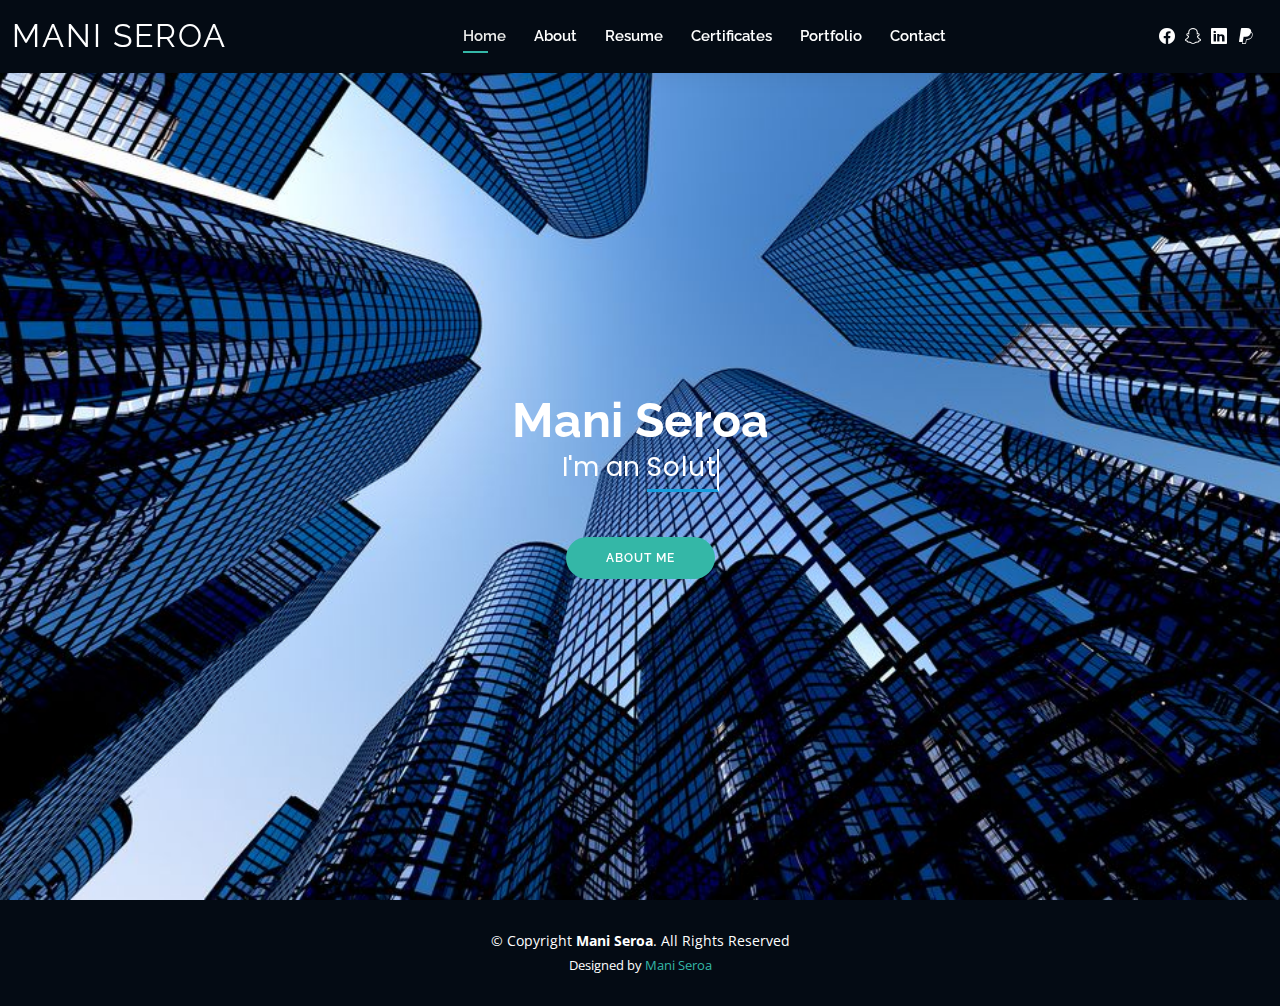
<file: index.html>
<!DOCTYPE html>
<html lang="en">

<head>
  <meta charset="utf-8">
  <meta content="width=device-width, initial-scale=1.0" name="viewport">

  <title>Mani Seroa Portfolio</title>
  <meta content="" name="description">
  <meta content="" name="keywords">

  <!-- Favicons -->
  <link href="assets/img/favicon.png" rel="icon">
  <link href="assets/img/apple-touch-icon.png" rel="apple-touch-icon">

  <!-- Google Fonts -->
  <link href="https://fonts.googleapis.com/css?family=Open+Sans:300,300i,400,400i,600,600i,700,700i|Raleway:300,300i,400,400i,500,500i,600,600i,700,700i|Poppins:300,300i,400,400i,500,500i,600,600i,700,700i" rel="stylesheet">

  <!-- Vendor CSS Files -->
  <link href="assets/vendor/aos/aos.css" rel="stylesheet">
  <link href="assets/vendor/bootstrap/css/bootstrap.min.css" rel="stylesheet">
  <link href="assets/vendor/bootstrap-icons/bootstrap-icons.css" rel="stylesheet">
  <link href="assets/vendor/boxicons/css/boxicons.min.css" rel="stylesheet">
  <link href="assets/vendor/glightbox/css/glightbox.min.css" rel="stylesheet">
  <link href="assets/vendor/swiper/swiper-bundle.min.css" rel="stylesheet">

  <!-- Template Main CSS File -->
  <link href="assets/css/style.css" rel="stylesheet">
  

  <!-- =======================================================
  * Template Name: Kelly - v4.8.1
  * Template URL: https://bootstrapmade.com/kelly-free-bootstrap-cv-resume-html-template/
  * Author: BootstrapMade.com
  * License: https://bootstrapmade.com/license/
  ======================================= ================= -->
</head>

<body>

  <!-- ======= Header ======= -->
  <header id="header" class="fixed-top">
    <div class="container-fluid d-flex justify-content-between align-items-center">

      <h1 class="logo me-auto me-lg-0"><a href="index.html">Mani Seroa</a></h1>
      <!-- Uncomment below if you prefer to use an image logo -->
      <!-- <a href="index.html" class="logo"><img src="assets/img/logo.png" alt="" class="img-fluid"></a>-->

      <nav id="navbar" class="navbar order-last order-lg-0">
        <ul>
          <li><a class="active" href="index.html">Home</a></li>
          <li><a href="about.html">About</a></li>
          <li><a href="resume.html">Resume</a></li>
          <li><a href="services.html">Certificates</a></li>
          <li><a href="portfolio.html">Portfolio</a></li>
          <li><a href="contact.html">Contact</a></li>
        </ul>
        <i class="bi bi-list mobile-nav-toggle"></i>
      </nav><!-- .navbar -->

      <div class="header-social-links">
        
        <a href="https://www.facebook.com/mani.seroa.50/" class="facebook"><i class="bi bi-facebook"></i></a>
        <a href="https://www.snapchat.com/add/Youknomani" class="snapchat"><i class="bi bi-snapchat"></i></a>
        <a href="https://www.linkedin.com/in/maniseroa" class="linkedin"><i class="bi bi-linkedin"></i></a>
        <a href="https://www.paypal.com/paypalme/ManiSeroa" class="paypal"><i class="bi bi-paypal"></i></i></a>
      </div>

    </div>

  </header><!-- End Header -->

  <!-- ======= Hero Section ======= -->
  <section id="hero" class="d-flex align-items-center">
    <div class="container d-flex flex-column align-items-center hero-container aos-init aos-animate" data-aos="fade-in">
      <h1>Mani Seroa</h1>
     <p>I'm an <a href="" class="typewrite" data-period="2000" data-type= '[ "Solutions Architect", "Solutions Engineer", "Full Stack Engineer", "Entrepreneur", "Sales Expert" ]'>
        <span class="wrap"></span>
      </a></p>
      <!-- <p>I'm a <span class="typed" data-typed-items="Solution Engineer, an Entrepreneur, Business Consultant, Software Developer, Marketing Specialist"> Entrepreneur </span>
        <span class="typed-cursor typed-cursor--blink" aria-hidden="true"> | </span>
      </p> -->
      <a href="about.html" class="btn-about">About Me</a>
    </div>



  </section><!-- End Hero data-aos="zoom-in" data-aos-delay="100" -->

  <!-- ======= Footer ======= -->
  <footer id="footer">
    <div class="container">
      <div class="copyright">
        &copy; Copyright <strong><span>Mani Seroa</span></strong>. All Rights Reserved
      </div>
      <div class="credits">
        <!-- All the links in the footer should remain intact. -->
        <!-- You can delete the links only if you purchased the pro version. -->
        <!-- Licensing information: https://bootstrapmade.com/license/ -->
        <!-- Purchase the pro version with working PHP/AJAX contact form: https://bootstrapmade.com/kelly-free-bootstrap-cv-resume-html-template/ -->
        Designed by <a href="https://maniseroa.com/">Mani Seroa</a>
      </div>
    </div>
  </footer><!-- End  Footer -->

  <div id="preloader"></div>
  <a href="#" class="back-to-top d-flex align-items-center justify-content-center"><i class="bi bi-arrow-up-short"></i></a>
<script>
  var TxtType = function(el, toRotate, period) {
        this.toRotate = toRotate;
        this.el = el;
        this.loopNum = 0;
        this.period = parseInt(period, 10) || 2000;
        this.txt = '';
        this.tick();
        this.isDeleting = false;
    };

    TxtType.prototype.tick = function() {
        var i = this.loopNum % this.toRotate.length;
        var fullTxt = this.toRotate[i];

        if (this.isDeleting) {
        this.txt = fullTxt.substring(0, this.txt.length - 1);
        } else {
        this.txt = fullTxt.substring(0, this.txt.length + 1);
        }

        this.el.innerHTML = '<span class="wrap">'+this.txt+'</span>';

        var that = this;
        var delta = 200 - Math.random() * 100;

        if (this.isDeleting) { delta /= 2; }

        if (!this.isDeleting && this.txt === fullTxt) {
        delta = this.period;
        this.isDeleting = true;
        } else if (this.isDeleting && this.txt === '') {
        this.isDeleting = false;
        this.loopNum++;
        delta = 500;
        }

        setTimeout(function() {
        that.tick();
        }, delta);
    };

    window.onload = function() {
        var elements = document.getElementsByClassName('typewrite');
        for (var i=0; i<elements.length; i++) {
            var toRotate = elements[i].getAttribute('data-type');
            var period = elements[i].getAttribute('data-period');
            if (toRotate) {
              new TxtType(elements[i], JSON.parse(toRotate), period);
            }
        }
        // INJECT CSS
        var css = document.createElement("style");
        css.type = "text/css";
        css.innerHTML = ".typewrite > .wrap { border-right: 0.08em solid #fff}";
        document.body.appendChild(css);
    };
</script>
  <!-- Vendor JS Files -->
  <script src="assets/vendor/purecounter/purecounter_vanilla.js"></script>
  <script src="assets/vendor/aos/aos.js"></script>
  <script src="assets/vendor/bootstrap/js/bootstrap.bundle.min.js"></script>
  <script src="assets/vendor/glightbox/js/glightbox.min.js"></script>
  <script src="assets/vendor/isotope-layout/isotope.pkgd.min.js"></script>
  <script src="assets/vendor/swiper/swiper-bundle.min.js"></script>
  <script src="assets/vendor/waypoints/noframework.waypoints.js"></script>
  <script src="assets/vendor/php-email-form/validate.js"></script>
  <script src="assets/vendor/typed.js/typed.js"></script>
  <script src="assets/vendor/typed.js/typed.min.js.map"></script>
  <script src="assets/vendor/typed.js/typed.min.js"></script>
  <!-- Template Main JS File -->
  <script src="assets/js/main.js"></script>
  

</body>

</html>
</file>
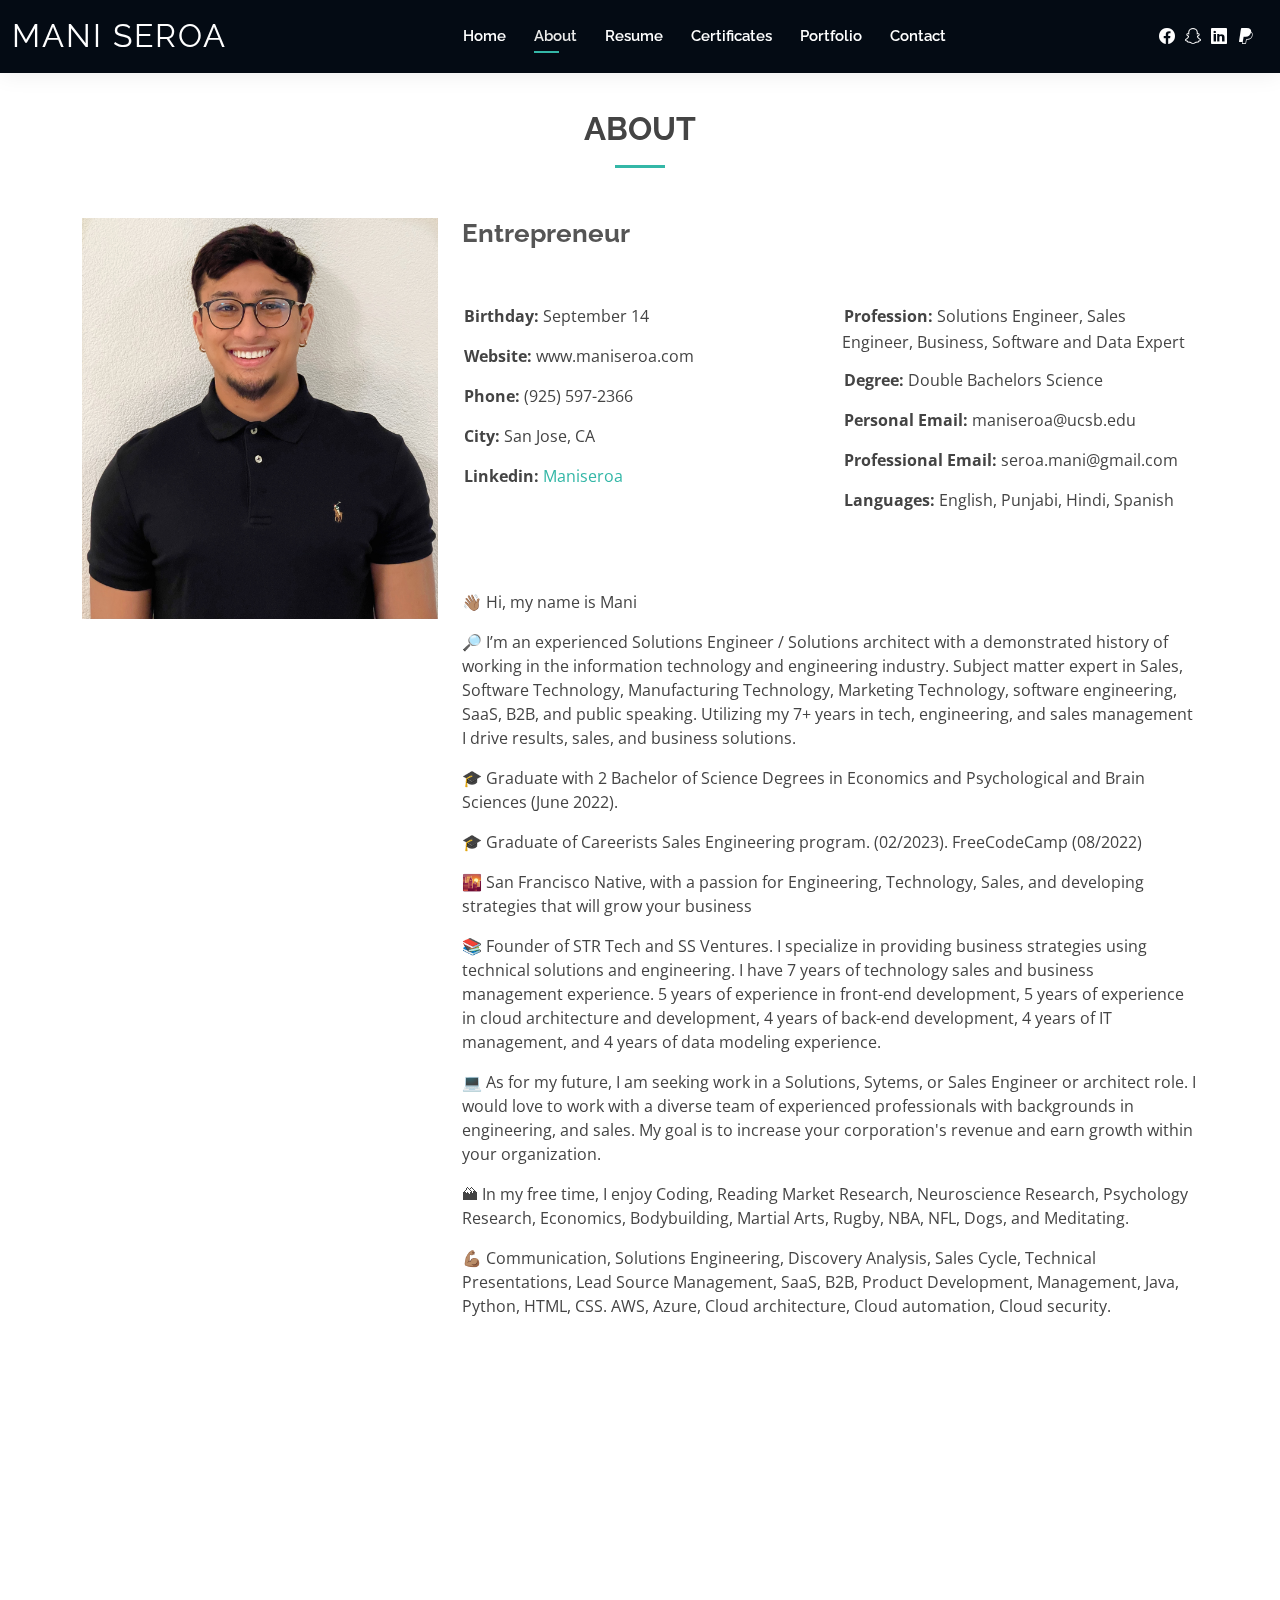
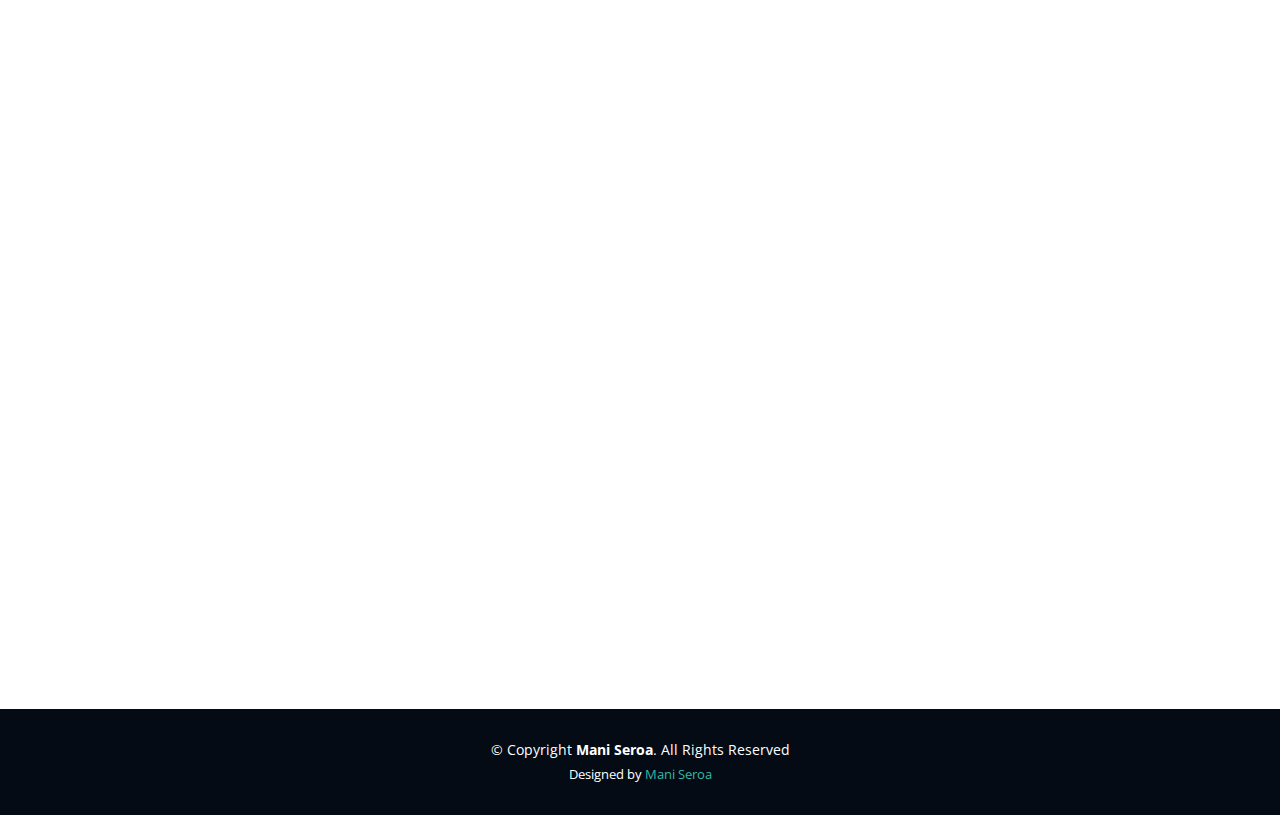
<file: about.html>
<!DOCTYPE html>
<html lang="en">

<head>
  <meta charset="utf-8">
  <meta content="width=device-width, initial-scale=1.0" name="viewport">

  <title>About - Mani Seroa Portfolio</title>
  <meta content="" name="description">
  <meta content="" name="keywords">

  <!-- Favicons -->
  <link href="assets/img/favicon.png" rel="icon">
  <link href="assets/img/apple-touch-icon.png" rel="apple-touch-icon">

  <!-- Google Fonts -->
  <link href="https://fonts.googleapis.com/css?family=Open+Sans:300,300i,400,400i,600,600i,700,700i|Raleway:300,300i,400,400i,500,500i,600,600i,700,700i|Poppins:300,300i,400,400i,500,500i,600,600i,700,700i" rel="stylesheet">

  <!-- Vendor CSS Files -->
  <link href="assets/vendor/aos/aos.css" rel="stylesheet">
  <link href="assets/vendor/bootstrap/css/bootstrap.min.css" rel="stylesheet">
  <link href="assets/vendor/bootstrap-icons/bootstrap-icons.css" rel="stylesheet">
  <link href="assets/vendor/boxicons/css/boxicons.min.css" rel="stylesheet">
  <link href="assets/vendor/glightbox/css/glightbox.min.css" rel="stylesheet">
  <link href="assets/vendor/swiper/swiper-bundle.min.css" rel="stylesheet">

  <!-- Template Main CSS File -->
  <link href="assets/css/style.css" rel="stylesheet">

  <!-- =======================================================
  * Template Name: Kelly - v4.8.1
  * Template URL: https://bootstrapmade.com/kelly-free-bootstrap-cv-resume-html-template/
  * Author: BootstrapMade.com
  * License: https://bootstrapmade.com/license/
  ======================================================== -->
</head>

<body>

  <!-- ======= Header ======= -->
  <header id="header" class="fixed-top">
    <div class="container-fluid d-flex justify-content-between align-items-center">

      <h1 class="logo me-auto me-lg-0"><a href="index.html">Mani Seroa</a></h1>
      <!-- Uncomment below if you prefer to use an image logo -->
      <!-- <a href="index.html" class="logo"><img src="assets/img/logo.png" alt="" class="img-fluid"></a>-->

      <nav id="navbar" class="navbar order-last order-lg-0">
        <ul>
          <li><a href="index.html">Home</a></li>
          <li><a class="active" href="about.html">About</a></li>
          <li><a href="resume.html">Resume</a></li>
          <li><a href="services.html">Certificates</a></li>
          <li><a href="portfolio.html">Portfolio</a></li>
          <li><a href="contact.html">Contact</a></li>
        </ul>
        <i class="bi bi-list mobile-nav-toggle"></i>
      </nav><!-- .navbar -->

      <div class="header-social-links">
        <a href="https://www.facebook.com/mani.seroa.50/" class="facebook"><i class="bi bi-facebook"></i></a>
        <a href="https://www.snapchat.com/add/Youknomani" class="snapchat"><i class="bi bi-snapchat"></i></a>
        <a href="https://www.linkedin.com/in/maniseroa" class="linkedin"><i class="bi bi-linkedin"></i></a>
        <a href="https://www.paypal.com/paypalme/ManiSeroa" class="paypal"><i class="bi bi-paypal"></i></i></a>
      </div>

    </div>

  </header><!-- End Header -->

  <main id="main">

    <!-- ======= About Section ======= -->
    <section id="about" class="about">
      <div class="container" data-aos="fade-up">

        <div class="section-title">
          <h2>About</h2>
          <!-- <p></p> -->
        </div>

        <div class="row">
          <div class="col-lg-4">
            <img src="assets/img/maniser.jpeg" class="img-fluid" alt="">
          </div>
          <div class="col-lg-8 pt-4 pt-lg-0 content">
            <h3>Entrepreneur </h3>
            <!-- <p class="fst-italic">
              text box 
            </p> -->
            <div class="row">
              <div class="col-lg-6">
                <ul>
                  <li><i class="bi bi-rounded-right"></i> <strong>Birthday:</strong> September 14</li>
                  <li><i class="bi bi-rounded-right"></i> <strong>Website:</strong> www.maniseroa.com</li>
                  <li><i class="bi bi-rounded-right"></i> <strong>Phone:</strong> (925) 597-2366 </li>
                  <li><i class="bi bi-rounded-right"></i> <strong>City:</strong>  San Jose, CA </li>
                  <li><i class="bi bi-rounded-right"></i> <strong>Linkedin:</strong>  <a href="https://www.linkedin.com/in/maniseroa/">Maniseroa</a> </li>
                </ul> 
              </div>
              <div class="col-lg-6">
                <ul>
                  <li><i class="bi bi-rounded-right"></i> <strong>Profession:</strong> Solutions Engineer, Sales Engineer, Business,
                    Software and Data Expert</li>
                  <li><i class="bi bi-rounded-right"></i> <strong>Degree:</strong> Double Bachelors Science</li>
                  <li><i class="bi bi-rounded-right"></i> <strong>Personal Email:</strong> maniseroa@ucsb.edu </li>
                   <li><i class="bi bi-rounded-right"></i> <strong>Professional Email:</strong> seroa.mani@gmail.com </li>
                  <li><i class="bi bi-rounded-right"></i> <strong>Languages:</strong> English, Punjabi, Hindi, Spanish</li>
                </ul>
              </div>
            </div>
            <p class="fst-italic">
            <p>👋🏽 Hi, my name is Mani</p>
            <p>🔎 I’m an experienced Solutions Engineer / Solutions architect with a demonstrated history of working in the information technology and engineering industry. Subject matter expert in Sales, Software Technology, Manufacturing Technology, Marketing Technology, software engineering, SaaS, B2B, and public speaking. Utilizing my 7+ years in tech, engineering, and sales management I drive results, sales, and business solutions. </p>
            <p>🎓 Graduate with 2 Bachelor of Science Degrees in Economics and Psychological and Brain Sciences (June 2022).</p>
            <p>🎓 Graduate of Careerists Sales Engineering program. (02/2023). FreeCodeCamp (08/2022) </p>
            <p>🌇 San Francisco Native, with a passion for Engineering, Technology, Sales, and developing strategies that will grow your business  </p>
            <p>📚 Founder of STR Tech and SS Ventures. I specialize in providing business strategies using technical solutions and engineering. I have 7 years of technology sales and business management experience. 5 years of experience in front-end development, 5 years of experience in cloud architecture and development, 4 years of back-end development, 4 years of IT management, and 4 years of data modeling experience. </p>
            <p>💻 As for my future, I am seeking work in a Solutions, Sytems, or Sales Engineer or architect role. I would love to work with a diverse team of experienced professionals with backgrounds in engineering, and sales. My goal is to increase your corporation's revenue and earn growth within your organization. </p>
            <p>🏔 In my free time, I enjoy Coding, Reading Market Research, Neuroscience Research, Psychology Research, Economics, Bodybuilding, Martial Arts, Rugby, NBA, NFL, Dogs, and Meditating.  </p>
            <p>💪🏽 Communication, Solutions Engineering, Discovery Analysis, Sales Cycle, Technical Presentations, Lead Source Management, SaaS, B2B, Product Development, Management, Java, Python, HTML, CSS. AWS, Azure, Cloud architecture, Cloud automation, Cloud security.           </p>
            
            <p>
            </p>
          </div>
        </div>

      </div>
    </section><!-- End About Section -->

    <!-- ======= Skills Section ======= -->
    <section id="skills" class="skills">
      <div class="container" data-aos="fade-up">

        <div class="section-title">
          <h2>	Skills & Interests </h2>
          <!-- <p></p> -->
        </div>

        <div class="row skills-content">

          <div class="col-lg-6">

            <div class="progress">
              <span class="skill"> Discovery Process  <i class="val">100%</i></span>
              <div class="progress-bar-wrap">
                <div class="progress-bar" role="progressbar" aria-valuenow="100" aria-valuemin="0" aria-valuemax="100"></div>
              </div>
            </div>

            <div class="progress">
              <span class="skill"> Demoing<i class="val">100%</i></span>
              <div class="progress-bar-wrap">
                <div class="progress-bar" role="progressbar" aria-valuenow="100" aria-valuemin="0" aria-valuemax="100"></div>
              </div>
            </div>

            <div class="progress">
              <span class="skill"> Solutions Architecture <i class="val">100%</i></span>
              <div class="progress-bar-wrap">
                <div class="progress-bar" role="progressbar" aria-valuenow="100" aria-valuemin="0" aria-valuemax="100"></div>
              </div>
            </div>

            <div class="progress">
              <span class="skill"> Solutions Engineering<i class="val">100%</i></span>
              <div class="progress-bar-wrap">
                <div class="progress-bar" role="progressbar" aria-valuenow="100" aria-valuemin="0" aria-valuemax="100"></div>
              </div>
            </div>


            <div class="progress">
              <span class="skill"> Engineering<i class="val">100%</i></span>
              <div class="progress-bar-wrap">
                <div class="progress-bar" role="progressbar" aria-valuenow="100" aria-valuemin="0" aria-valuemax="100"></div>
              </div>
            </div>


            <div class="progress">
              <span class="skill"> Lead Qualification<i class="val">100%</i></span>
              <div class="progress-bar-wrap">
                <div class="progress-bar" role="progressbar" aria-valuenow="100" aria-valuemin="0" aria-valuemax="100"></div>
              </div>
            </div>


            <div class="progress">
              <span class="skill"> Sales Cycle Management<i class="val">100%</i></span>
              <div class="progress-bar-wrap">
                <div class="progress-bar" role="progressbar" aria-valuenow="100" aria-valuemin="0" aria-valuemax="100"></div>
              </div>
            </div>


            <div class="progress">
              <span class="skill">Business-to-Business (B2B)  <i class="val">100%</i></span>
              <div class="progress-bar-wrap">
                <div class="progress-bar" role="progressbar" aria-valuenow="100" aria-valuemin="0" aria-valuemax="100"></div>
              </div>
            </div>

            <div class="progress">
              <span class="skill">Product Management<i class="val">100%</i></span>
              <div class="progress-bar-wrap">
                <div class="progress-bar" role="progressbar" aria-valuenow="100" aria-valuemin="0" aria-valuemax="100"></div>
              </div>
            </div>

            <div class="progress">
              <span class="skill">Sales <i class="val">100%</i></span>
              <div class="progress-bar-wrap">
                <div class="progress-bar" role="progressbar" aria-valuenow="100" aria-valuemin="0" aria-valuemax="100"></div>
              </div>
            </div>

            <div class="progress">
              <span class="skill">JavaScript <i class="val">100%</i></span>
              <div class="progress-bar-wrap">
                <div class="progress-bar" role="progressbar" aria-valuenow="100" aria-valuemin="0" aria-valuemax="100"></div>
              </div>
            </div>

            <div class="progress">
              <span class="skill">Cascading Style Sheets (CSS) <i class="val">100%</i></span>
              <div class="progress-bar-wrap">
                <div class="progress-bar" role="progressbar" aria-valuenow="100" aria-valuemin="0" aria-valuemax="100"></div>
              </div>
            </div>

            <div class="progress">
              <span class="skill">HTML <i class="val">100%</i></span>
              <div class="progress-bar-wrap">
                <div class="progress-bar" role="progressbar" aria-valuenow="100" aria-valuemin="0" aria-valuemax="100"></div>
              </div>
            </div>

            <div class="progress">
              <span class="skill">Python (Programming Language) <i class="val">100%</i></span>
              <div class="progress-bar-wrap">
                <div class="progress-bar" role="progressbar" aria-valuenow="100" aria-valuemin="0" aria-valuemax="100"></div>
              </div>
            </div>


            <div class="progress">
              <span class="skill">Customer Retention<i class="val">100%</i></span>
              <div class="progress-bar-wrap">
                <div class="progress-bar" role="progressbar" aria-valuenow="100" aria-valuemin="0" aria-valuemax="100"></div>
              </div>
            </div>

            <div class="progress">
              <span class="skill">Customer Acquisition <i class="val">100%</i></span>
              <div class="progress-bar-wrap">
                <div class="progress-bar" role="progressbar" aria-valuenow="100" aria-valuemin="0" aria-valuemax="100"></div>
              </div>
            </div>

            <div class="progress">
              <span class="skill">Data Collection <i class="val">100%</i></span>
              <div class="progress-bar-wrap">
                <div class="progress-bar" role="progressbar" aria-valuenow="100" aria-valuemin="0" aria-valuemax="100"></div>
              </div>
            </div>

            <div class="progress">
              <span class="skill">Data Entry <i class="val">100%</i></span>
              <div class="progress-bar-wrap">
                <div class="progress-bar" role="progressbar" aria-valuenow="100" aria-valuemin="0" aria-valuemax="100"></div>
              </div>
            </div>

            <div class="progress">
              <span class="skill">Statistical Data Analysis <i class="val">100%</i></span>
              <div class="progress-bar-wrap">
                <div class="progress-bar" role="progressbar" aria-valuenow="100" aria-valuemin="0" aria-valuemax="100"></div>
              </div>
            </div>

            <div class="progress">
              <span class="skill">RStudio <i class="val">100%</i></span>
              <div class="progress-bar-wrap">
                <div class="progress-bar" role="progressbar" aria-valuenow="100" aria-valuemin="0" aria-valuemax="100"></div>
              </div>
            </div>


            <div class="progress">
              <span class="skill">Search Engine Optimization (SEO) <i class="val">100%</i></span>
              <div class="progress-bar-wrap">
                <div class="progress-bar" role="progressbar" aria-valuenow="100" aria-valuemin="0" aria-valuemax="100"></div>
              </div>
            </div>



            <div class="progress">
              <span class="skill">Sales Operations <i class="val">100%</i></span>
              <div class="progress-bar-wrap">
                <div class="progress-bar" role="progressbar" aria-valuenow="100" aria-valuemin="0" aria-valuemax="100"></div>
              </div>
            </div>


            <div class="progress">
              <span class="skill">IT Operations <i class="val">100%</i></span>
              <div class="progress-bar-wrap">
                <div class="progress-bar" role="progressbar" aria-valuenow="100" aria-valuemin="0" aria-valuemax="100"></div>
              </div>
            </div>


            <div class="progress">
              <span class="skill">Entrepreneurship <i class="val">100%</i></span>
              <div class="progress-bar-wrap">
                <div class="progress-bar" role="progressbar" aria-valuenow="100" aria-valuemin="0" aria-valuemax="100"></div>
              </div>
            </div>


            <div class="progress">
              <span class="skill">Sales & Marketing <i class="val">100%</i></span>
              <div class="progress-bar-wrap">
                <div class="progress-bar" role="progressbar" aria-valuenow="100" aria-valuemin="0" aria-valuemax="100"></div>
              </div>
            </div>

          </div>

          <div class="col-lg-6">

            <div class="progress">
              <span class="skill">AutoCAD <i class="val">100%</i></span>
              <div class="progress-bar-wrap">
                <div class="progress-bar" role="progressbar" aria-valuenow="100" aria-valuemin="0" aria-valuemax="100"></div>
              </div>
            </div>


            <div class="progress">
              <span class="skill">General Management <i class="val">100%</i></span>
              <div class="progress-bar-wrap">
                <div class="progress-bar" role="progressbar" aria-valuenow="100" aria-valuemin="0" aria-valuemax="100"></div>
              </div>
            </div>



            <div class="progress">
              <span class="skill">Team Leadership <i class="val">100%</i></span>
              <div class="progress-bar-wrap">
                <div class="progress-bar" role="progressbar" aria-valuenow="100" aria-valuemin="0" aria-valuemax="100"></div>
              </div>
            </div>



            <div class="progress">
              <span class="skill">Recruiting <i class="val">100%</i></span>
              <div class="progress-bar-wrap">
                <div class="progress-bar" role="progressbar" aria-valuenow="100" aria-valuemin="0" aria-valuemax="100"></div>
              </div>
            </div>


            <div class="progress">
              <span class="skill">Customer Service <i class="val">100%</i></span>
              <div class="progress-bar-wrap">
                <div class="progress-bar" role="progressbar" aria-valuenow="100" aria-valuemin="0" aria-valuemax="100"></div>
              </div>
            </div>


            <div class="progress">
              <span class="skill">Google Analytics <i class="val">100%</i></span>
              <div class="progress-bar-wrap">
                <div class="progress-bar" role="progressbar" aria-valuenow="100" aria-valuemin="0" aria-valuemax="100"></div>
              </div>
            </div>


            <div class="progress">
              <span class="skill">Google Ads <i class="val">100%</i></span>
              <div class="progress-bar-wrap">
                <div class="progress-bar" role="progressbar" aria-valuenow="100" aria-valuemin="0" aria-valuemax="100"></div>
              </div>
            </div>


            <div class="progress">
              <span class="skill">Marketing Strategy <i class="val">100%</i></span>
              <div class="progress-bar-wrap">
                <div class="progress-bar" role="progressbar" aria-valuenow="100" aria-valuemin="0" aria-valuemax="100"></div>
              </div>
            </div>

            <div class="progress">
              <span class="skill">Employee Training <i class="val">100%</i></span>
              <div class="progress-bar-wrap">
                <div class="progress-bar" role="progressbar" aria-valuenow="100" aria-valuemin="0" aria-valuemax="100"></div>
              </div>
            </div>


            <div class="progress">
              <span class="skill">Profit & Loss Management <i class="val">100%</i></span>
              <div class="progress-bar-wrap">
                <div class="progress-bar" role="progressbar" aria-valuenow="100" aria-valuemin="0" aria-valuemax="100"></div>
              </div>
            </div>

            <div class="progress">
              <span class="skill">Team Building <i class="val">100%</i></span>
              <div class="progress-bar-wrap">
                <div class="progress-bar" role="progressbar" aria-valuenow="100" aria-valuemin="0" aria-valuemax="100"></div>
              </div>
            </div>


            <div class="progress">
              <span class="skill">Management<i class="val">100%</i></span>
              <div class="progress-bar-wrap">
                <div class="progress-bar" role="progressbar" aria-valuenow="100" aria-valuemin="0" aria-valuemax="100"></div>
              </div>
            </div>

            <div class="progress">
              <span class="skill">Project Management <i class="val">100%</i></span>
              <div class="progress-bar-wrap">
                <div class="progress-bar" role="progressbar" aria-valuenow="100" aria-valuemin="0" aria-valuemax="100"></div>
              </div>
            </div>

            <div class="progress">
              <span class="skill">Strategic Hiring <i class="val">100%</i></span>
              <div class="progress-bar-wrap">
                <div class="progress-bar" role="progressbar" aria-valuenow="100" aria-valuemin="0" aria-valuemax="100"></div>
              </div>
            </div>

            <div class="progress">
              <span class="skill">Sales Management <i class="val">100%</i></span>
              <div class="progress-bar-wrap">
                <div class="progress-bar" role="progressbar" aria-valuenow="100" aria-valuemin="0" aria-valuemax="100"></div>
              </div>
            </div>

            <div class="progress">
              <span class="skill">Accounting <i class="val">100%</i></span>
              <div class="progress-bar-wrap">
                <div class="progress-bar" role="progressbar" aria-valuenow="100" aria-valuemin="0" aria-valuemax="100"></div>
              </div>
            </div>


            <div class="progress">
              <span class="skill">Inventory Management<i class="val">100%</i></span>
              <div class="progress-bar-wrap">
                <div class="progress-bar" role="progressbar" aria-valuenow="100" aria-valuemin="0" aria-valuemax="100"></div>
              </div>
            </div>


            <div class="progress">
              <span class="skill">Supply Chain Optimization <i class="val">100%</i></span>
              <div class="progress-bar-wrap">
                <div class="progress-bar" role="progressbar" aria-valuenow="100" aria-valuemin="0" aria-valuemax="100"></div>
              </div>
            </div>


            <div class="progress">
              <span class="skill">Google Trends <i class="val">100%</i></span>
              <div class="progress-bar-wrap">
                <div class="progress-bar" role="progressbar" aria-valuenow="100" aria-valuemin="0" aria-valuemax="100"></div>
              </div>
            </div>



            <div class="progress">
              <span class="skill">Team Management <i class="val">100%</i></span>
              <div class="progress-bar-wrap">
                <div class="progress-bar" role="progressbar" aria-valuenow="100" aria-valuemin="0" aria-valuemax="100"></div>
              </div>
            </div>


            <div class="progress">
              <span class="skill">Team Training<i class="val">100%</i></span>
              <div class="progress-bar-wrap">
                <div class="progress-bar" role="progressbar" aria-valuenow="100" aria-valuemin="0" aria-valuemax="100"></div>
              </div>
            </div>


            <div class="progress">
              <span class="skill">Computer Hardware Troubleshooting <i class="val">100%</i></span>
              <div class="progress-bar-wrap">
                <div class="progress-bar" role="progressbar" aria-valuenow="100" aria-valuemin="0" aria-valuemax="100"></div>
              </div>
            </div>


            <div class="progress">
              <span class="skill">Hardware Diagnostics <i class="val">100%</i></span>
              <div class="progress-bar-wrap">
                <div class="progress-bar" role="progressbar" aria-valuenow="100" aria-valuemin="0" aria-valuemax="100"></div>
              </div>
            </div>


            <div class="progress">
              <span class="skill">Software Development <i class="val">100%</i></span>
              <div class="progress-bar-wrap">
                <div class="progress-bar" role="progressbar" aria-valuenow="100" aria-valuemin="0" aria-valuemax="100"></div>
              </div>
            </div>


            <div class="progress">
              <span class="skill">Customer Relationship Management (CRM) <i class="val">100%</i></span>
              <div class="progress-bar-wrap">
                <div class="progress-bar" role="progressbar" aria-valuenow="100" aria-valuemin="0" aria-valuemax="100"></div>
              </div>
            </div>

          </div>

        </div>

      </div>
    </section><!-- End Skills Section -->

    <!-- ======= Facts Section ======= -->
    <section id="facts" class="facts">
      <div class="container" data-aos="fade-up">

        <div class="section-title">
          <h2>Technical Skills </h2>
          <!-- <p></p> -->
        </div>

        <div class="row counters">

          <div class="col-lg-3 col-6 text-center">
            <span data-purecounter-start="0" data-purecounter-end="100" data-purecounter-duration="1" class="purecounter"></span>
            <p>Python</p>
          </div>

          <div class="col-lg-3 col-6 text-center">
            <span data-purecounter-start="0" data-purecounter-end="100" data-purecounter-duration="1" class="purecounter"></span>
            <p>SQL</p>
          </div>

          <div class="col-lg-3 col-6 text-center">
            <span data-purecounter-start="0" data-purecounter-end="100" data-purecounter-duration="1" class="purecounter"></span>
            <p>Cloud Computing</p>
          </div>

          <div class="col-lg-3 col-6 text-center">
            <span data-purecounter-start="0" data-purecounter-end="100" data-purecounter-duration="1" class="purecounter"></span>
            <p>Java Script</p>
          </div><br><br><br><br><br><br>

          <div class="col-lg-3 col-6 text-center">
            <span data-purecounter-start="0" data-purecounter-end="100" data-purecounter-duration="1" class="purecounter"></span>
            <p>Tableau | Terraform </p>
          </div>


          <div class="col-lg-3 col-6 text-center">
            <span data-purecounter-start="0" data-purecounter-end="100" data-purecounter-duration="1" class="purecounter"></span>
            <p>API intergation</p>
          </div>


          <div class="col-lg-3 col-6 text-center">
            <span data-purecounter-start="0" data-purecounter-end="100" data-purecounter-duration="1" class="purecounter"></span>
            <p>Data Architecture | Migrations</p>
          </div>


          <div class="col-lg-3 col-6 text-center">
            <span data-purecounter-start="0" data-purecounter-end="100" data-purecounter-duration="1" class="purecounter"></span>
            <p>Cloud Architecture | Migrations</p>
          </div>


        </div>

      </div>
    </section><!-- End Facts Section -->


  <!-- ======= Facts Section ======= -->
  <section id="facts" class="facts">
    <div class="container" data-aos="fade-up">

      <div class="section-title">
        <h2>Interests</h2>
        <!-- <p></p> -->
      </div>

      <div class="row counters" id="interest-row">

        <div class="col-lg-3 col-6 text-center">
          <!-- <span data-purecounter-start="0" data-purecounter-end="100" data-purecounter-duration="1" class="purecounter"></span> -->
          <h4>Entrepreneurship</h4>
        </div>

        <div class="col-lg-3 col-6 text-center">
          <!-- <span data-purecounter-start="0" data-purecounter-end="100" data-purecounter-duration="1" class="purecounter"></span> -->
          <h4>Meditation+</h4>
        </div>

        <!-- <div class="col-lg-3 col-6 text-center">
          <span data-purecounter-start="0" data-purecounter-end="100" data-purecounter-duration="1" class="purecounter"></span>
          <h4>Sports</h4>
        </div> -->

        <div class="col-lg-3 col-6 text-center">
          <!-- <span data-purecounter-start="0" data-purecounter-end="100" data-purecounter-duration="1" class="purecounter"></span> -->
          <h4>Psychology|Neuroscience</h4>
        </div>

        <div class="col-lg-3 col-6 text-center">
          <!-- <span data-purecounter-start="0" data-purecounter-end="100" data-purecounter-duration="1" class="purecounter"></span> -->
          <h4>Economics</h4>
        </div>
        
        <div class="col-lg-3 col-6 text-center">
          <!-- <span data-purecounter-start="0" data-purecounter-end="100" data-purecounter-duration="1" class="purecounter"></span> -->
          <h4>Philanthropy</h4>
        </div>

          <div class="col-lg-3 col-6 text-center">
          <!-- <span data-purecounter-start="0" data-purecounter-end="100" data-purecounter-duration="1" class="purecounter"></span> -->
          <h4>Rugby</h4>
        </div>
        
        <div class="col-lg-3 col-6 text-center">
          <!-- <span data-purecounter-start="0" data-purecounter-end="100" data-purecounter-duration="1" class="purecounter"></span> -->
          <h4>Gaming</h4>
        </div>
        
        <div class="col-lg-3 col-6 text-center">
          <!-- <span data-purecounter-start="0" data-purecounter-end="100" data-purecounter-duration="1" class="purecounter"></span> -->
          <h4>Engineering</h4>
        </div>



      </div>

    </div>
  </section><!-- End Facts Section -->

    
    <!-- ======= Testimonials Section ======= -->
    <!-- <section id="testimonials" class="testimonials">
      <div class="container" data-aos="fade-up">

        <div class="section-title">
          <h2>Testimonials</h2>
          <p></p>
        </div>

        <div class="testimonials-slider swiper" data-aos="fade-up" data-aos-delay="100">
          <div class="swiper-wrapper">

            <div class="swiper-slide">
              <div class="testimonial-item">
                <img src="assets/img/testimonials/testimonials-1.jpg" class="testimonial-img" alt="">
                <h3>Saul Goodman</h3>
                <h4>Ceo &amp; Founder</h4>
                <p>
                  <i class="bx bxs-quote-alt-left quote-icon-left"></i>
                  Proin iaculis purus consequat sem cure digni ssim donec porttitora entum suscipit rhoncus. Accusantium quam, ultricies eget id, aliquam eget nibh et. Maecen aliquam, risus at semper.
                  <i class="bx bxs-quote-alt-right quote-icon-right"></i>
                </p>
              </div>
            </div>
             -->


            <!-- End testimonial item --> <!-- End testimonial item --> <!-- End testimonial item -->

            <!-- <div class="swiper-slide">
              <div class="testimonial-item">
                <img src="assets/img/testimonials/testimonials-2.jpg" class="testimonial-img" alt="">
                <h3>Sara Wilsson</h3>
                <h4>Designer</h4>
                <p>
                  <i class="bx bxs-quote-alt-left quote-icon-left"></i>
                  Export tempor illum tamen malis malis eram quae irure esse labore quem cillum quid cillum eram malis quorum velit fore eram velit sunt aliqua noster fugiat irure amet legam anim culpa.
                  <i class="bx bxs-quote-alt-right quote-icon-right"></i>
                </p>
              </div>
            </div> -->


            <!-- End testimonial item --> <!-- End testimonial item --> <!-- End testimonial item -->

            <!-- <div class="swiper-slide">
              <div class="testimonial-item">
                <img src="assets/img/testimonials/testimonials-3.jpg" class="testimonial-img" alt="">
                <h3>Jena Karlis</h3>
                <h4>Store Owner</h4>
                <p>
                  <i class="bx bxs-quote-alt-left quote-icon-left"></i>
                  Enim nisi quem export duis labore cillum quae magna enim sint quorum nulla quem veniam duis minim tempor labore quem eram duis noster aute amet eram fore quis sint minim.
                  <i class="bx bxs-quote-alt-right quote-icon-right"></i>
                </p>
              </div>
            </div> -->


            <!-- End testimonial item --> <!-- End testimonial item --> <!-- End testimonial item -->

            <!-- <div class="swiper-slide">
              <div class="testimonial-item">
                <img src="assets/img/testimonials/testimonials-4.jpg" class="testimonial-img" alt="">
                <h3>Matt Brandon</h3>
                <h4>Freelancer</h4>
                <p>
                  <i class="bx bxs-quote-alt-left quote-icon-left"></i>
                  Fugiat enim eram quae cillum dolore dolor amet nulla culpa multos export minim fugiat minim velit minim dolor enim duis veniam ipsum anim magna sunt elit fore quem dolore labore illum veniam.
                  <i class="bx bxs-quote-alt-right quote-icon-right"></i>
                </p>
              </div>
            </div> -->


            <!-- End testimonial item --> <!-- End testimonial item --> <!-- End testimonial item -->

            <!-- <div class="swiper-slide">
              <div class="testimonial-item">
                <img src="assets/img/testimonials/testimonials-5.jpg" class="testimonial-img" alt="">
                <h3>John Larson</h3>
                <h4>Entrepreneur</h4>
                <p>
                  <i class="bx bxs-quote-alt-left quote-icon-left"></i>
                  Quis quorum aliqua sint quem legam fore sunt eram irure aliqua veniam tempor noster veniam enim culpa labore duis sunt culpa nulla illum cillum fugiat legam esse veniam culpa fore nisi cillum quid.
                  <i class="bx bxs-quote-alt-right quote-icon-right"></i>
                </p>
              </div>
            </div> -->


            <!-- End testimonial item --> <!-- End testimonial item --> <!-- End testimonial item -->

          <!-- </div>
          <div class="swiper-pagination"></div>
        </div>

      </div>
    </section> -->
    <!-- End Testimonials Section -->

  </main><!-- End #main -->

  <!-- ======= Footer ======= -->
  <footer id="footer">
    <div class="container">
      <div class="copyright">
        &copy; Copyright <strong><span>Mani Seroa</span></strong>. All Rights Reserved
      </div>
      <div class="credits">
        <!-- All the links in the footer should remain intact. -->
        <!-- You can delete the links only if you purchased the pro version. -->
        <!-- Licensing information: https://bootstrapmade.com/license/ -->
        <!-- Purchase the pro version with working PHP/AJAX contact form: https://bootstrapmade.com/kelly-free-bootstrap-cv-resume-html-template/ -->
        Designed by <a href="https://maniseroa.com/">Mani Seroa</a>
      </div>
    </div>
  </footer><!-- End  Footer -->

  <div id="preloader"></div>
  <a href="#" class="back-to-top d-flex align-items-center justify-content-center"><i class="bi bi-arrow-up-short"></i></a>

  <!-- Vendor JS Files -->
  <script src="assets/vendor/purecounter/purecounter_vanilla.js"></script>
  <script src="assets/vendor/aos/aos.js"></script>
  <script src="assets/vendor/bootstrap/js/bootstrap.bundle.min.js"></script>
  <script src="assets/vendor/glightbox/js/glightbox.min.js"></script>
  <script src="assets/vendor/isotope-layout/isotope.pkgd.min.js"></script>
  <script src="assets/vendor/swiper/swiper-bundle.min.js"></script>
  <script src="assets/vendor/waypoints/noframework.waypoints.js"></script>
  <script src="assets/vendor/php-email-form/validate.js"></script>

  <!-- Template Main JS File -->
  <script src="assets/js/main.js"></script>

</body>
</html>
</file>
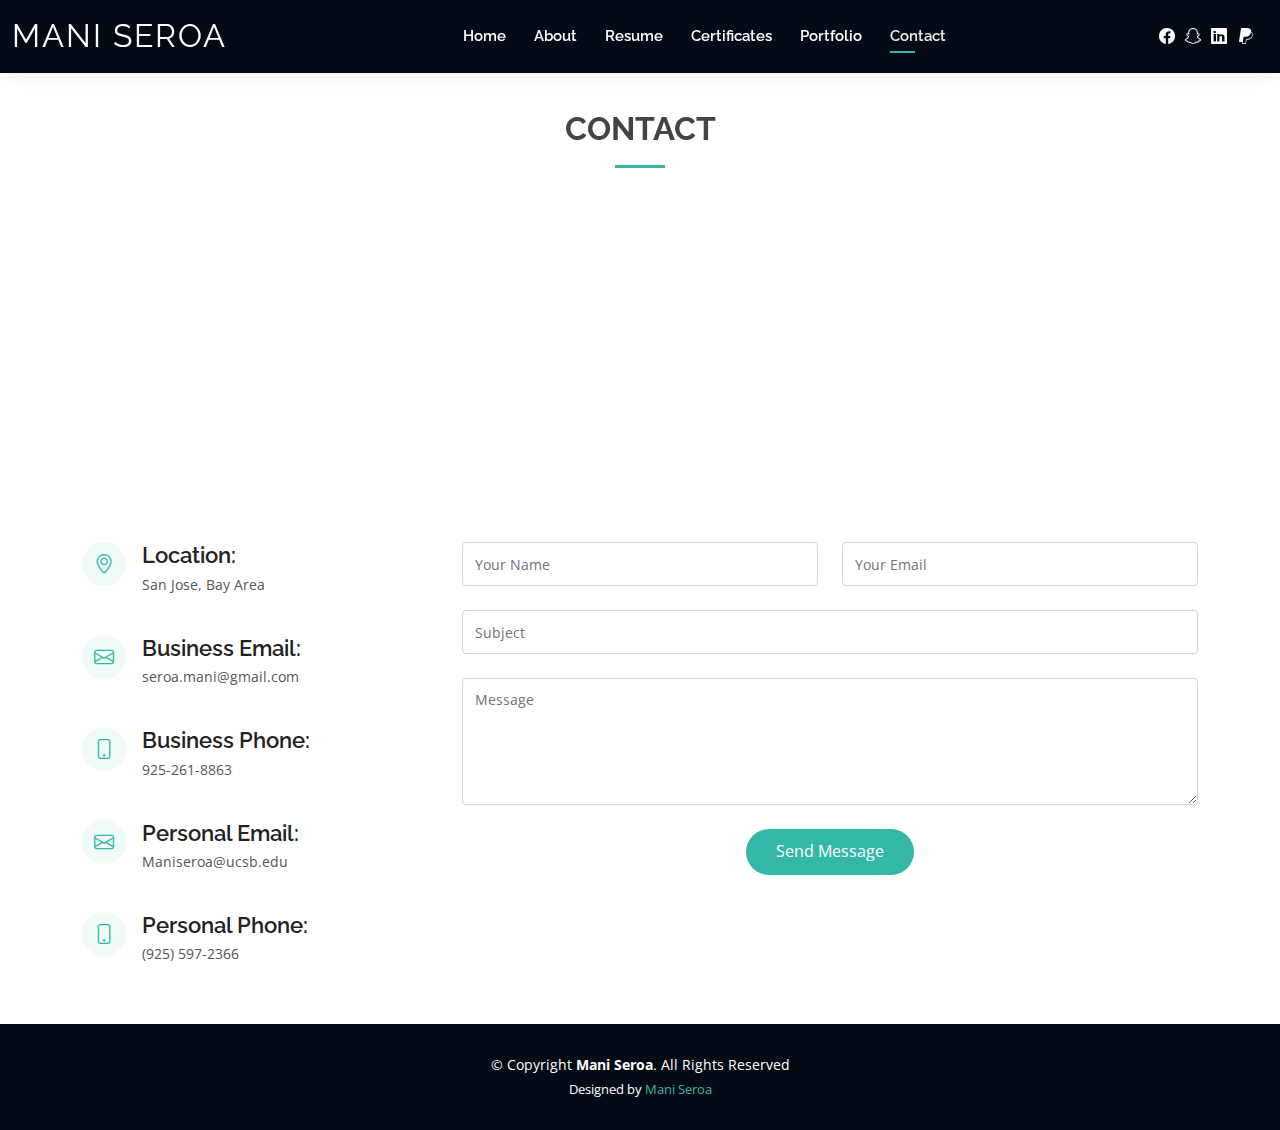
<file: contact.html>
<!DOCTYPE html>
<html lang="en">

<head>
  <meta charset="utf-8">
  <meta content="width=device-width, initial-scale=1.0" name="viewport">

  <title>Contact - Mani Seroa Portfolio</title>
  <meta content="" name="description">
  <meta content="" name="keywords">

  <!-- Favicons -->
  <link href="assets/img/favicon.png" rel="icon">
  <link href="assets/img/apple-touch-icon.png" rel="apple-touch-icon">

  <!-- Google Fonts -->
  <link href="https://fonts.googleapis.com/css?family=Open+Sans:300,300i,400,400i,600,600i,700,700i|Raleway:300,300i,400,400i,500,500i,600,600i,700,700i|Poppins:300,300i,400,400i,500,500i,600,600i,700,700i" rel="stylesheet">

  <!-- Vendor CSS Files -->
  <link href="assets/vendor/aos/aos.css" rel="stylesheet">
  <link href="assets/vendor/bootstrap/css/bootstrap.min.css" rel="stylesheet">
  <link href="assets/vendor/bootstrap-icons/bootstrap-icons.css" rel="stylesheet">
  <link href="assets/vendor/boxicons/css/boxicons.min.css" rel="stylesheet">
  <link href="assets/vendor/glightbox/css/glightbox.min.css" rel="stylesheet">
  <link href="assets/vendor/swiper/swiper-bundle.min.css" rel="stylesheet">

  <!-- Template Main CSS File -->
  <link href="assets/css/style.css" rel="stylesheet">

  <!-- =======================================================
  * Template Name: Kelly - v4.8.1
  * Template URL: https://bootstrapmade.com/kelly-free-bootstrap-cv-resume-html-template/
  * Author: BootstrapMade.com
  * License: https://bootstrapmade.com/license/
  ======================================================== -->
</head>

<body>

  <!-- ======= Header ======= -->
  <header id="header" class="fixed-top">
    <div class="container-fluid d-flex justify-content-between align-items-center">

      <h1 class="logo me-auto me-lg-0"><a href="index.html">Mani Seroa</a></h1>
      <!-- Uncomment below if you prefer to use an image logo -->
      <!-- <a href="index.html" class="logo"><img src="assets/img/logo.png" alt="" class="img-fluid"></a>-->

      <nav id="navbar" class="navbar order-last order-lg-0">
        <ul>
          <li><a href="index.html">Home</a></li>
          <li><a href="about.html">About</a></li>
          <li><a href="resume.html">Resume</a></li>
          <li><a href="services.html">Certificates</a></li>
          <li><a href="portfolio.html">Portfolio</a></li>
          <li><a class="active" href="contact.html">Contact</a></li>
        </ul>
        <i class="bi bi-list mobile-nav-toggle"></i>
      </nav><!-- .navbar -->

      <div class="header-social-links">
        <a href="https://www.facebook.com/mani.seroa.50/" class="facebook"><i class="bi bi-facebook"></i></a>
        <a href="https://www.snapchat.com/add/Youknomani" class="snapchat"><i class="bi bi-snapchat"></i></a>
        <a href="https://www.linkedin.com/in/maniseroa" class="linkedin"><i class="bi bi-linkedin"></i></a>
        <a href="https://www.paypal.com/paypalme/ManiSeroa" class="paypal"><i class="bi bi-paypal"></i></i></a> 
      </div>

    </div>

  </header><!-- End Header -->

  <main id="main">

    <!-- ======= Contact Section ======= -->
    <section id="contact" class="contact">
      <div class="container" data-aos="fade-up">

        <div class="section-title">
          <h2>Contact</h2>
          <!-- <p></p> -->
        </div>

        <div>
          <!-- <iframe style="border:0; width: 100%; height: 270px;" src="https://www.google.com/maps/embed?pb=!1m18!1m12!1m3!1d3143.8419474715947!2d-121.85558008483443!3d38.00414690670269!2m3!1f0!2f0!3f0!3m2!1i1024!2i768!4f13.1!3m3!1m2!1s0x8085599fa0f123eb%3A0x7448d83d6f532599!2s2156%20Kennedy%20Way%2C%20Antioch%2C%20CA%2094509%2C%20USA!5e0!3m2!1sen!2sbg!4v1660565472150!5m2!1sen!2sbg" allowfullscreen="" loading="lazy" referrerpolicy="no-referrer-when-downgrade"></iframe> -->
          <iframe style="border:0; width: 100%; height: 270px;" src="https://www.google.com/maps/embed?pb=!1m18!1m12!1m3!1d100939.98555103048!2d-122.50764017948536!3d37.75781499657613!2m3!1f0!2f0!3f0!3m2!1i1024!2i768!4f13.1!3m3!1m2!1s0x80859a6d00690021%3A0x4a501367f076adff!2sSan%20Francisco%2C%20CA!5e0!3m2!1sen!2sus!4v1660741558008!5m2!1sen!2sus" allowfullscreen="" loading="lazy" referrerpolicy="no-referrer-when-downgrade"></iframe>
        </div>

        <div class="row mt-5">

          <div class="col-lg-4">
            <div class="info">
              <div class="address">
                <i class="bi bi-geo-alt"></i>
                <h4>Location:</h4>
                <p>San Jose, Bay Area </p>
              </div>

              <div class="email">
                <i class="bi bi-envelope"></i>
                <h4>Business Email:</h4>
                <p>seroa.mani@gmail.com </p>
              </div>

              <div class="phone">
                <i class="bi bi-phone"></i>
                <h4>Business Phone:</h4>
                <p> 925-261-8863</p>
              </div>
              
              <div class="email">
                <i class="bi bi-envelope"></i>
                <h4>Personal Email:</h4>
                <p>Maniseroa@ucsb.edu </p>
              </div>

             

              <div class="phone">
                <i class="bi bi-phone"></i>
                <h4>Personal Phone:</h4>
                <p>(925) 597-2366 </p>
              </div>

            </div>

          </div>

          <div class="col-lg-8 mt-5 mt-lg-0">

            <form action="forms/contact.php" method="post" role="form" class="php-email-form">
              <div class="row">
                <div class="col-md-6 form-group">
                  <input type="text" name="name" class="form-control" id="name" placeholder="Your Name" required>
                </div>
                <div class="col-md-6 form-group mt-3 mt-md-0">
                  <input type="email" class="form-control" name="email" id="email" placeholder="Your Email" required>
                </div>
              </div>
              <div class="form-group mt-3">
                <input type="text" class="form-control" name="subject" id="subject" placeholder="Subject" required>
              </div>
              <div class="form-group mt-3">
                <textarea class="form-control" name="message" rows="5" placeholder="Message" required></textarea>
              </div>
              <div class="my-3">
                <div class="loading">Loading</div>
                <div class="error-message"></div>
                <div class="sent-message">Your message has been sent. Thank you!</div>
              </div>
              <div class="text-center"><button type="submit">Send Message</button></div>
            </form>

          </div>

        </div>

      </div>
    </section><!-- End Contact Section -->

  </main><!-- End #main -->

  <!-- ======= Footer ======= -->
  <footer id="footer">
    <div class="container">
      <div class="copyright">
        &copy; Copyright <strong><span>Mani Seroa</span></strong>. All Rights Reserved
      </div>
      <div class="credits">
        <!-- All the links in the footer should remain intact. -->
        <!-- You can delete the links only if you purchased the pro version. -->
        <!-- Licensing information: https://bootstrapmade.com/license/ -->
        <!-- Purchase the pro version with working PHP/AJAX contact form: https://bootstrapmade.com/kelly-free-bootstrap-cv-resume-html-template/ -->
        Designed by <a href="https://maniseroa.com/">Mani Seroa</a>
      </div>
    </div>
  </footer><!-- End  Footer -->

  <div id="preloader"></div>
  <a href="#" class="back-to-top d-flex align-items-center justify-content-center"><i class="bi bi-arrow-up-short"></i></a>

  <!-- Vendor JS Files -->
  <script src="assets/vendor/purecounter/purecounter_vanilla.js"></script>
  <script src="assets/vendor/aos/aos.js"></script>
  <script src="assets/vendor/bootstrap/js/bootstrap.bundle.min.js"></script>
  <script src="assets/vendor/glightbox/js/glightbox.min.js"></script>
  <script src="assets/vendor/isotope-layout/isotope.pkgd.min.js"></script>
  <script src="assets/vendor/swiper/swiper-bundle.min.js"></script>
  <script src="assets/vendor/waypoints/noframework.waypoints.js"></script>
  <script src="assets/vendor/php-email-form/validate.js"></script>

  <!-- Template Main JS File -->
  <script src="assets/js/main.js"></script>

</body>

</html>
</file>
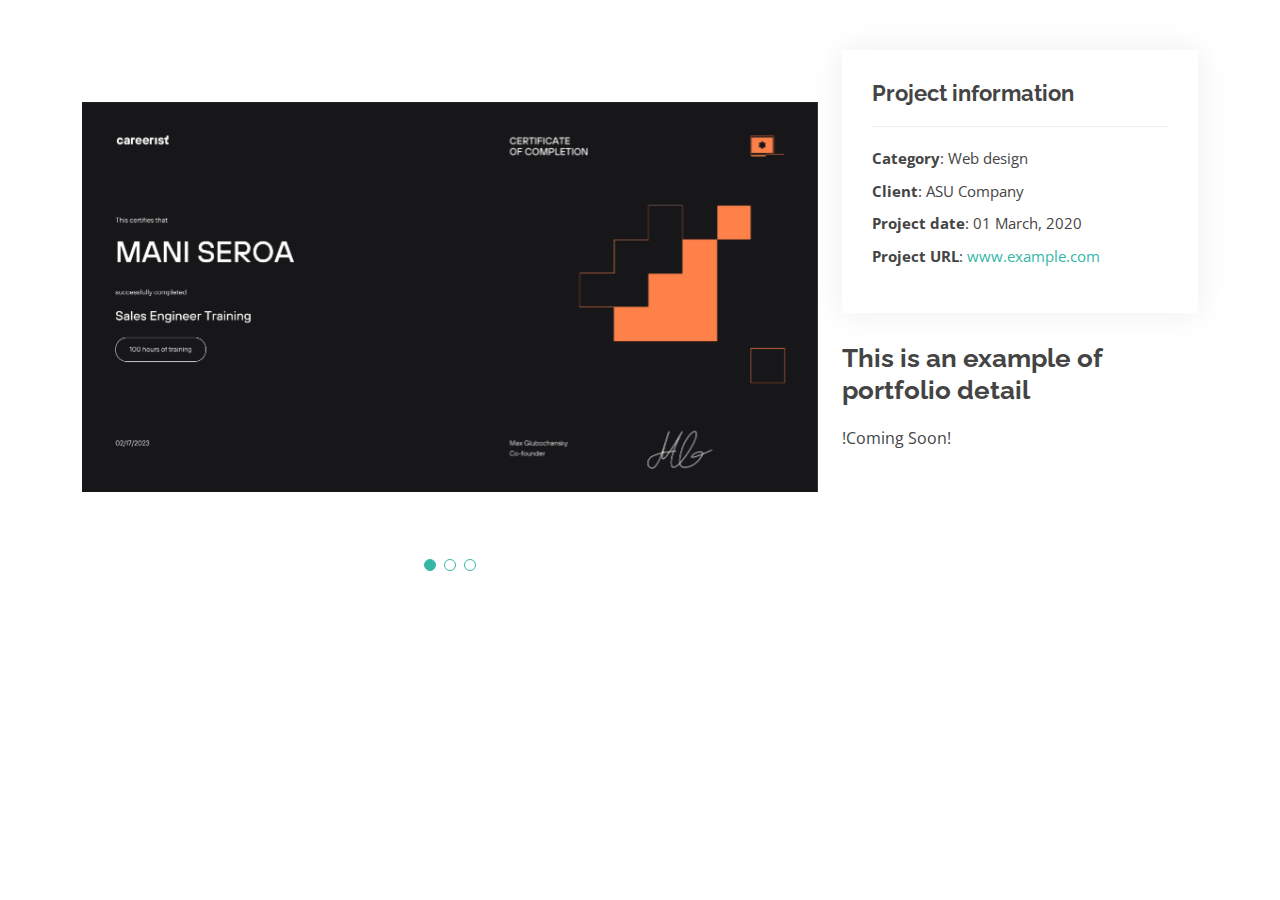
<file: portfolio-details.html>
<!DOCTYPE html>
<html lang="en">

<head>
  <meta charset="utf-8">
  <meta content="width=device-width, initial-scale=1.0" name="viewport">

  <title>Achievements - Kelly Bootstrap Template</title>
  <meta content="" name="description">
  <meta content="" name="keywords">

  <!-- Favicons -->
  <link href="assets/img/favicon.png" rel="icon">
  <link href="assets/img/apple-touch-icon.png" rel="apple-touch-icon">

  <!-- Google Fonts -->
  <link href="https://fonts.googleapis.com/css?family=Open+Sans:300,300i,400,400i,600,600i,700,700i|Raleway:300,300i,400,400i,500,500i,600,600i,700,700i|Poppins:300,300i,400,400i,500,500i,600,600i,700,700i" rel="stylesheet">

  <!-- Vendor CSS Files -->
  <link href="assets/vendor/aos/aos.css" rel="stylesheet">
  <link href="assets/vendor/bootstrap/css/bootstrap.min.css" rel="stylesheet">
  <link href="assets/vendor/bootstrap-icons/bootstrap-icons.css" rel="stylesheet">
  <link href="assets/vendor/boxicons/css/boxicons.min.css" rel="stylesheet">
  <link href="assets/vendor/glightbox/css/glightbox.min.css" rel="stylesheet">
  <link href="assets/vendor/swiper/swiper-bundle.min.css" rel="stylesheet">

  <!-- Template Main CSS File -->
  <link href="assets/css/style.css" rel="stylesheet">

  <!-- =======================================================
  * Template Name: Kelly - v4.8.1
  * Template URL: https://bootstrapmade.com/kelly-free-bootstrap-cv-resume-html-template/
  * Author: BootstrapMade.com
  * License: https://bootstrapmade.com/license/
  ======================================================== -->
</head>

<body>

  <main id="main">

    <!-- ======= Portfolio Details Section ======= -->
    <section id="portfolio-details" class="portfolio-details">
      <div class="container">

        <div class="row gy-4">

          <div class="col-lg-8">
            <div class="portfolio-details-slider swiper">
              <div class="swiper-wrapper align-items-center">

                <div class="swiper-slide">
                  <img src="assets/img/certificates/mani_seroa.jpg" alt="">
                </div>

                <div class="swiper-slide">
                  <img src="assets/img/portfolio/portfolio-2.jpg" alt="">
                </div>

                <div class="swiper-slide">
                  <img src="assets/img/portfolio/portfolio-3.jpg" alt="">
                </div>

              </div>
              <div class="swiper-pagination"></div>
            </div>
          </div>

          <div class="col-lg-4">
            <div class="portfolio-info">
              <h3>Project information</h3>
              <ul>
                <li><strong>Category</strong>: Web design</li>
                <li><strong>Client</strong>: ASU Company</li>
                <li><strong>Project date</strong>: 01 March, 2020</li>
                <li><strong>Project URL</strong>: <a href="#">www.example.com</a></li>
              </ul>
            </div>
            <div class="portfolio-description">
              <h2>This is an example of portfolio detail</h2>
              <p> !Coming Soon! </p>
            </div>
          </div>

        </div>

      </div>
    </section><!-- End Portfolio Details Section -->

  </main><!-- End #main -->

  <div id="preloader"></div>
  <a href="#" class="back-to-top d-flex align-items-center justify-content-center"><i class="bi bi-arrow-up-short"></i></a>

  <!-- Vendor JS Files -->
  <script src="assets/vendor/purecounter/purecounter_vanilla.js"></script>
  <script src="assets/vendor/aos/aos.js"></script>
  <script src="assets/vendor/bootstrap/js/bootstrap.bundle.min.js"></script>
  <script src="assets/vendor/glightbox/js/glightbox.min.js"></script>
  <script src="assets/vendor/isotope-layout/isotope.pkgd.min.js"></script>
  <script src="assets/vendor/swiper/swiper-bundle.min.js"></script>
  <script src="assets/vendor/waypoints/noframework.waypoints.js"></script>
  <script src="assets/vendor/php-email-form/validate.js"></script>

  <!-- Template Main JS File -->
  <script src="assets/js/main.js"></script>

</body>

</html>
</file>
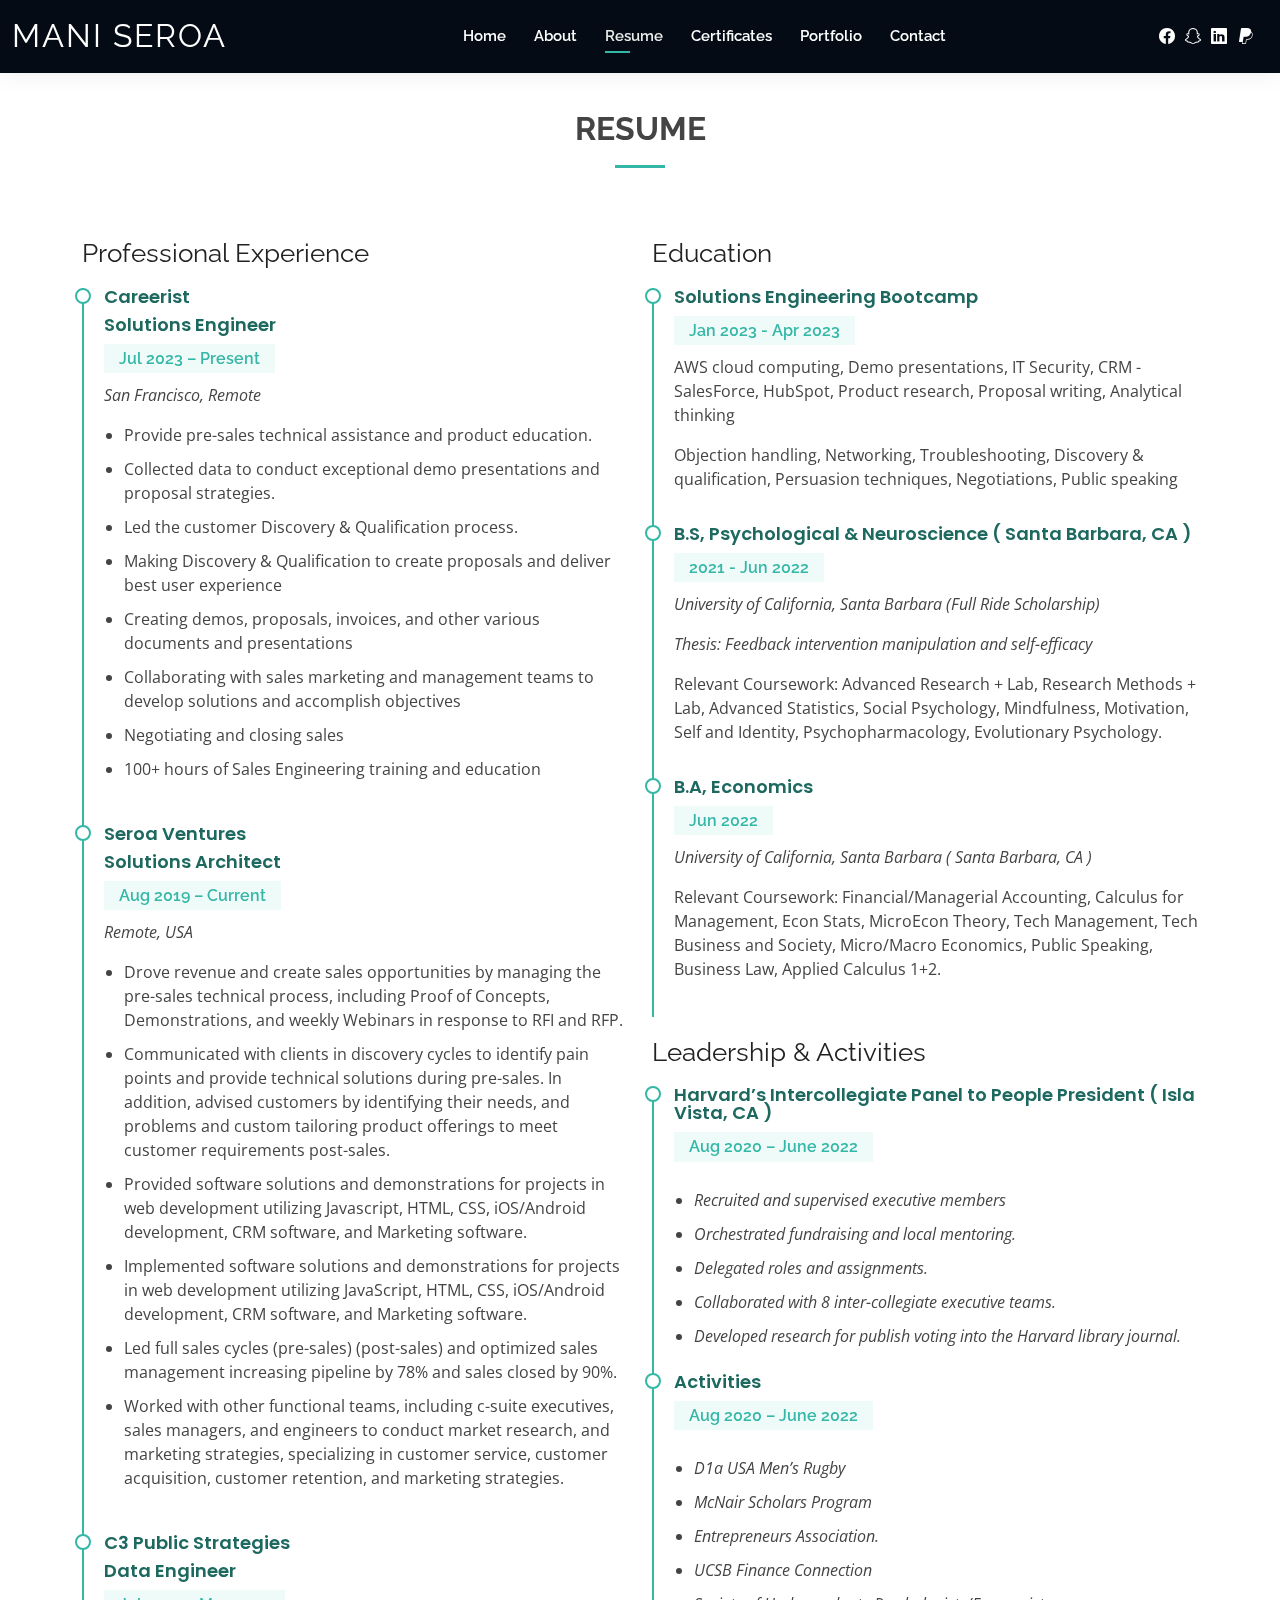
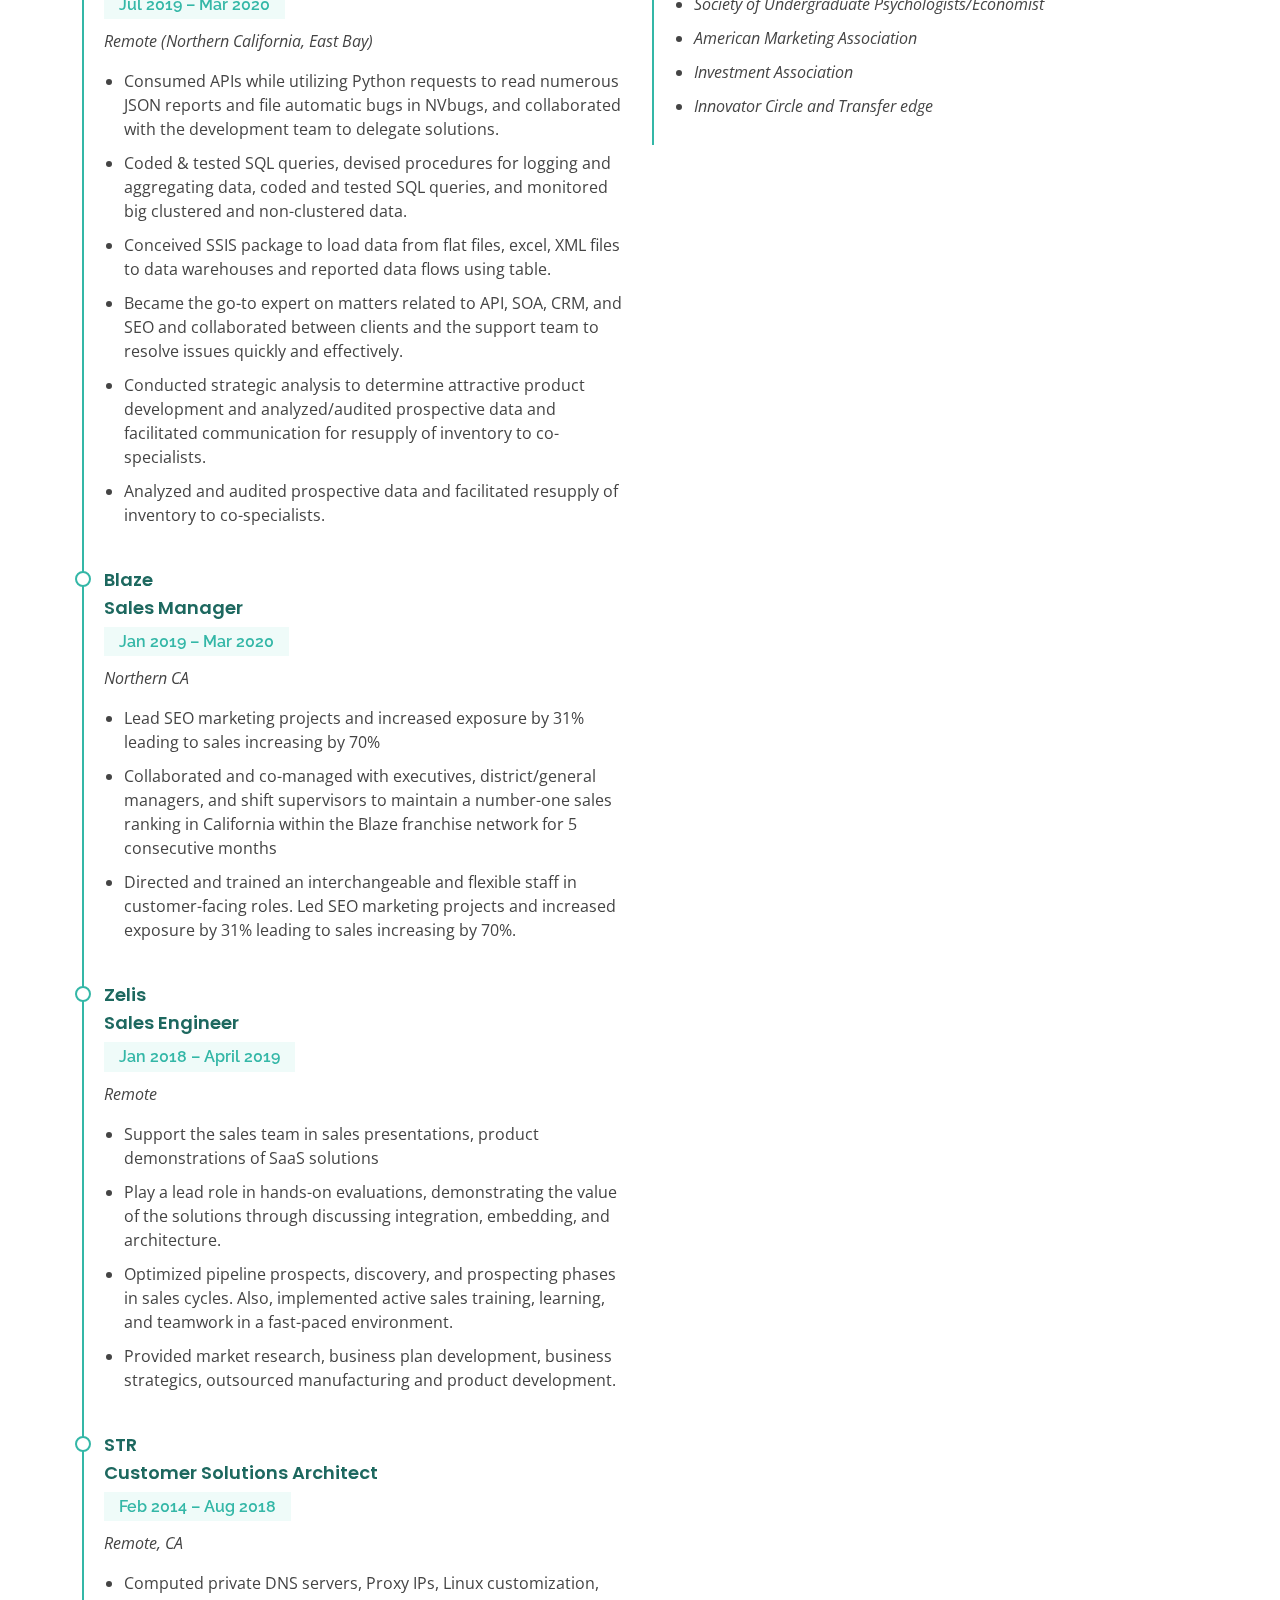
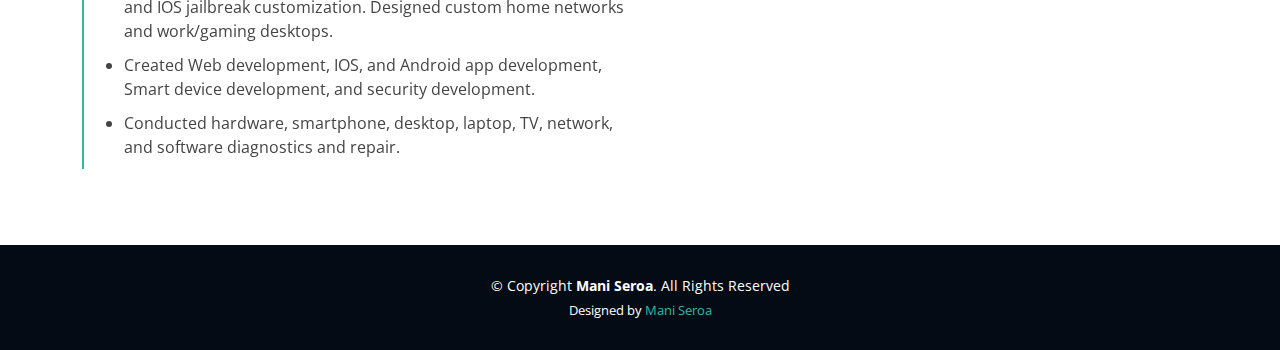
<file: resume.html>
<!DOCTYPE html>
<html lang="en">

<head>
  <meta charset="utf-8">
  <meta content="width=device-width, initial-scale=1.0" name="viewport">

  <title>Education - Mani Seroa Portfolio</title>
  <meta content="" name="description">
  <meta content="" name="keywords">

  <!-- Favicons -->
  <link href="assets/img/favicon.png" rel="icon">
  <link href="assets/img/apple-touch-icon.png" rel="apple-touch-icon">

  <!-- Google Fonts -->
  <link href="https://fonts.googleapis.com/css?family=Open+Sans:300,300i,400,400i,600,600i,700,700i|Raleway:300,300i,400,400i,500,500i,600,600i,700,700i|Poppins:300,300i,400,400i,500,500i,600,600i,700,700i" rel="stylesheet">

  <!-- Vendor CSS Files -->
  <link href="assets/vendor/aos/aos.css" rel="stylesheet">
  <link href="assets/vendor/bootstrap/css/bootstrap.min.css" rel="stylesheet">
  <link href="assets/vendor/bootstrap-icons/bootstrap-icons.css" rel="stylesheet">
  <link href="assets/vendor/boxicons/css/boxicons.min.css" rel="stylesheet">
  <link href="assets/vendor/glightbox/css/glightbox.min.css" rel="stylesheet">
  <link href="assets/vendor/swiper/swiper-bundle.min.css" rel="stylesheet">

  <!-- Template Main CSS File -->
  <link href="assets/css/style.css" rel="stylesheet">

  <!-- =======================================================
  * Template Name: Kelly - v4.8.1
  * Template URL: https://bootstrapmade.com/kelly-free-bootstrap-cv-resume-html-template/
  * Author: BootstrapMade.com
  * License: https://bootstrapmade.com/license/
  ======================================================== -->
</head>

<body>

  <!-- ======= Header ======= -->
  <header id="header" class="fixed-top">
    <div class="container-fluid d-flex justify-content-between align-items-center">

      <h1 class="logo me-auto me-lg-0"><a href="index.html">Mani Seroa</a></h1>
      <!-- Uncomment below if you prefer to use an image logo -->
      <!-- <a href="index.html" class="logo"><img src="assets/img/logo.png" alt="" class="img-fluid"></a>-->

      <nav id="navbar" class="navbar order-last order-lg-0">
        <ul>
          <li><a href="index.html">Home</a></li>
          <li><a href="about.html">About</a></li>
          <li><a class="active" href="resume.html">Resume</a></li>
          <li><a href="services.html">Certificates</a></li>
          <li><a href="portfolio.html">Portfolio</a></li>
          <li><a href="contact.html">Contact</a></li>
        </ul>
        <i class="bi bi-list mobile-nav-toggle"></i>
      </nav><!-- .navbar -->

      <div class="header-social-links">
        <a href="https://www.facebook.com/mani.seroa.50/" class="facebook"><i class="bi bi-facebook"></i></a>
        <a href="https://www.snapchat.com/add/Youknomani" class="snapchat"><i class="bi bi-snapchat"></i></a>
        <a href="https://www.linkedin.com/in/maniseroa" class="linkedin"><i class="bi bi-linkedin"></i></a>
        <a href="https://www.paypal.com/paypalme/ManiSeroa" class="paypal"><i class="bi bi-paypal"></i></i></a>
      </div>

    </div>

  </header><!-- End Header -->

  <main id="main">

    <!-- ======= Resume Section ======= -->
    <section id="resume" class="resume">
      <div class="container" data-aos="fade-up">

        <div class="section-title">
          <h2>Resume</h2>
          <!-- <p></p> -->
        </div>

        <div class="row">

          <!-- left side start-->
          <div class="col-lg-6">
            <h3 class="resume-title">Professional Experience</h3>

             <div class="resume-item">
              <h4>Careerist </h4>
              <h4>Solutions Engineer</h4>
              <h5>Jul 2023 – Present</h5>
              <p><em>San Francisco, Remote</em></p>
              <p>
              <ul>
                <li>Provide pre-sales technical assistance and product education.</li>
                <li>Collected data to conduct exceptional demo presentations and proposal strategies.</li>
                <li>Led the customer Discovery & Qualification process.</li>
                <li>Making Discovery & Qualification to create proposals and deliver best user experience</li>
                <li>Creating demos, proposals, invoices, and other various documents and presentations</li>
                <li>Collaborating with sales marketing and management teams to develop solutions and accomplish objectives</li>
                <li>Negotiating and closing sales</li>
                <li>100+ hours of Sales Engineering training and education</li>
               
                
              </ul>
              </p>
            </div>
            
            <div class="resume-item">
              <h4>Seroa Ventures</h4>
              <h4>Solutions Architect</h4>
              <h5>Aug 2019 – Current </h5>
              <p><em>Remote, USA  </em></p>
              <p>
              <ul>
                <li>Drove revenue and create sales opportunities by managing the pre-sales technical process, including Proof of Concepts, Demonstrations, and weekly Webinars in response to RFI and RFP.</li>
                <li>Communicated with clients in discovery cycles to identify pain points and provide technical solutions during pre-sales. In addition, advised customers by identifying their needs, and problems and custom tailoring product offerings to meet customer requirements post-sales.</li>
                <li>Provided software solutions and demonstrations for projects in web development utilizing Javascript, HTML, CSS, iOS/Android development, CRM software, and Marketing software. </li>
                <li>Implemented software solutions and demonstrations for projects in web development utilizing JavaScript, HTML, CSS, iOS/Android development, CRM software, and Marketing software. </li>
                <li>Led full sales cycles (pre-sales) (post-sales) and optimized sales management increasing pipeline by 78% and sales closed by 90%.</li>
                <li>Worked with other functional teams, including c-suite executives, sales managers, and engineers to conduct market research, and marketing strategies, specializing in customer service, customer acquisition, customer retention, and marketing strategies.</li>

              </ul>
              </p>
            </div>


            <div class="resume-item">
              <h4>C3 Public Strategies </h4>
              <h4>Data Engineer  </h4>
              <h5>Jul 2019 – Mar 2020 </h5>
              <p><em>Remote (Northern California, East Bay) </em></p>
              <p>
              <ul>
                <li>Consumed APIs while utilizing Python requests to read numerous JSON reports and file automatic bugs in NVbugs, and collaborated with the development team to delegate solutions. </li>
                <li>Coded & tested SQL queries, devised procedures for logging and aggregating data, coded and tested SQL queries, and monitored big clustered and non-clustered data. </li>
                <li> Conceived SSIS package to load data from flat files, excel, XML files to data warehouses and reported data flows using table. </li>
                <li>Became the go-to expert on matters related to API, SOA, CRM, and SEO and collaborated between clients and the support team to resolve issues quickly and effectively.</li>
                <li>Conducted strategic analysis to determine attractive product development and analyzed/audited prospective data and facilitated communication for resupply of inventory to co-specialists.</li>
                <li>Analyzed and audited prospective data and facilitated resupply of inventory to co-specialists.</li>
              </ul>
              </p>
            </div>


            <div class="resume-item">
              <h4>Blaze</h4>
              <h4>Sales Manager</h4>
              <h5>Jan 2019 – Mar 2020</h5>
              <p><em>Northern CA</em></p>
              <p>
              <ul>
                <li>Lead SEO marketing projects and increased exposure by 31% leading to sales increasing by 70%</li>
                <li>Collaborated and co-managed with executives, district/general managers, and shift supervisors to maintain a number-one sales ranking in California within the Blaze franchise network for 5 consecutive months</li>
                <li>Directed and trained an interchangeable and flexible staff in customer-facing roles. Led SEO marketing projects and increased exposure by 31% leading to sales increasing by 70%.</li>
                
              </ul>
              </p>
            </div>



            <div class="resume-item">
              <h4>Zelis</h4>
              <h4>Sales Engineer</h4>
              <h5>Jan 2018 – April 2019</h5>
              <p><em>Remote </em></p>
              <p>
              <ul>
                <li>Support the sales team in sales presentations, product demonstrations of SaaS solutions </li>
                <li>Play a lead role in hands-on evaluations, demonstrating the value of the solutions through discussing integration, embedding, and architecture. </li> 
                <li>Optimized pipeline prospects, discovery, and prospecting phases in sales cycles. Also, implemented active sales training, learning, and teamwork in a fast-paced environment. </li>
                <li>Provided market research, business plan development, business strategics, outsourced manufacturing and product development. </li>
                
              </ul>
              </p>
            </div>


            
            <div class="resume-item">
              <h4>STR </h4>
              <h4>Customer Solutions Architect </h4>
              <h5>Feb 2014 – Aug 2018</h5>
              <p><em>Remote, CA</em></p>
              <p>
              <ul>
                <li>Computed private DNS servers, Proxy IPs, Linux customization, and IOS jailbreak customization. Designed custom home networks and work/gaming desktops. </li>
                <li>Created Web development, IOS, and Android app development, Smart device development, and security development.                </li>
                <li>Conducted hardware, smartphone, desktop, laptop, TV, network, and software diagnostics and repair.</li>
                
              </ul>
              </p>
            </div>



            <!-- <div class="resume-item">
              <h4>Seroa Management and Marketing Founder</h4>
              <h5>Aug 2019 – Current</h5>
              <p><em>San Jose, CA </em></p>
              <p>
              <ul>
                <li>Managed web development, ecommerce management, iOS/Android development, SEO management, social media marketing, referral programs, organic google ranking and PPC contracts. </li>
                <li>Communicated and worked closely with clients to identify and improve online presence, customer service, and marketing strategies.</li>
                <li>Provided market research, business plan development, business strategics, outsourced manufacturing and product development. </li>
                
              </ul>
              </p>
            </div> -->
            <!-- <div class="resume-item">
              <h4>C3 Public Strategies  Data Collection/Logging Specialist </h4>
              <h5>Jul 2019 – Mar 2020</h5>
              <p><em>Remote (East Bay) </em></p>
              <p>
              <ul>
                <li>Allocated and entered political campaign data in the East Bay Area assessing community concerns and political agendas.  </li>
                <li>Managed Alamo, Walnut Creek, Concord, Clayton, Pittsburg, Brentwood, and San Ramon cities for incumbent senator Steve Glazer.</li>
                <li>Analyzed and audited prospective data and facilitated resupply of inventory to co-specialists. </li>
              </ul>
              </p>
            </div> -->

            <!-- <div class="resume-item">
              <h4>Blaze Pizza Manager </h4>
              <h5>Jan 2019 – Aug 2019</h5>
              <p><em>Concord, CA  </em></p>
              <p>
              <ul>
                <li>Employed as shift manager, promoted to manager, and entered development for general management role at a new opening location.</li>
                <li>Attained and maintained a number one rating in California within the Blaze franchise network for 5 consecutive months</li>
                <li>Directed and trained an interchangeable and flexible staff.</li>
                <li> Collaborated and co-managed with owners, district/general managers, and shift supervisors. Youngest Employee in lead role. </li>
              </ul>
              </p>
            </div> -->

            <!-- <div class="resume-item">
              <h4>Dillon Restaurants LLC Manager/Assistant  </h4>
              <h5>May 2018 – Mar 2019 </h5>
              <p><em>Blackhawk, CA  </em></p>
              <p>
              <ul>
                <li>Strengthened Customer Service satisfaction and increased google star rating from 3.3 to 4.0.  </li>
                 <li>Financial and inventory management.</li>
                <li>Investigated inventory loss</li>
                <li>Outsourced supply decreasing inventory costs by 37% and increased profits by 28%.</li>
                <li>Implemented active training, learning, and developed a enjoyable team work environment.</li>
              </ul>
              </p>
            </div> -->

            <!-- <div class="resume-item">
              <h4>Seroa Tech Repair IT Repair Specialist</h4>
              <h5>Feb 2014 – Aug 2019</h5>
              <p><em>Walnut Creek, CA  </em></p>
              <p>
              <ul>
                <li>Specialized in smartphone, desktop, laptop, TV, network, and software diagnostic and repair</li>
                <li>Designed custom home networks and work/gaming desktops</li>
                <li>Computed private DNS servers, Proxy IP’s, Linux customization, IOS jailbreak customization.  </li>
                <li> Web development, IOS and Android app development, Smart home integration, Private Security installation. </li>
              </ul>
              </p>
            </div> -->
          </div>

             <!-- left side end-->


             <!-- right side start  -->

             <div class="col-lg-6">

              <h3 class="resume-title">Education</h3>

              <div class="resume-item">
                <h4>Solutions Engineering Bootcamp</h4>
                <!-- <h4>Simulation, Solutions and Sales Engineering  </h4> -->
                <h5>Jan 2023 - Apr 2023</h5>
                <p>AWS cloud computing, Demo presentations, IT Security, CRM - SalesForce, HubSpot, Product research, Proposal writing, Analytical thinking</p>
                <p>Objection handling, Networking, Troubleshooting, Discovery & qualification, Persuasion techniques, Negotiations, Public speaking</p>
              </div>

              <!-- <div class="resume-item">
                <h4>B.S, Psychological and Neuroscience |  &amp; B.S, Economics </h4>
                <h5>Jun 2022</h5>
                <p><em>University of California (Regents Scholarship)</em></p>
                <p><em>Santa Barbara, CA </em></p>
                <p><em><b></b>Solutions Engineering Bootcamp, Careerist</em></p>
                <p>Software Engineering Bootcamp, FreeCodeCamp</p>
              </div> -->

              <div class="resume-item">
                <h4>B.S, Psychological  &amp; Neuroscience ( Santa Barbara, CA )</h4>
                <h5>2021 - Jun 2022 </h5>
                <p><em>University of California, Santa Barbara (Full Ride Scholarship)</em></p>
                <p><em><b></b>Thesis: Feedback intervention manipulation and self-efficacy</em></p>
                <p>Relevant Coursework: Advanced Research + Lab, Research Methods + Lab, Advanced Statistics, Social Psychology, Mindfulness, Motivation, Self and Identity, Psychopharmacology, Evolutionary Psychology.</p>
              </div>

              <div class="resume-item">
                <h4>B.A, Economics </h4>
                <h5>Jun 2022 </h5>
                <p><em>University of California, Santa Barbara ( Santa Barbara, CA )</em></p>
                <p>Relevant Coursework: Financial/Managerial Accounting, Calculus for Management, Econ Stats, MicroEcon Theory, Tech Management, Tech Business and Society, Micro/Macro Economics, Public Speaking, Business Law, Applied Calculus 1+2. </p>
              </div>



              <h3 class="resume-title">Leadership & Activities </h3>
              <!-- <div class="resume-item pb-0">
                <h4>Harvard’s Intercollegiate Panel to People Isla Vista, CA</h4>
                <h4>President</h4>
                <h5>Aug 2020 – June 2022 </h5>
                <p><em>Isla Vista, CA </em></p>
                <p><em>
                  <ul>
                    <li>Recruited and supervised executive members. Orchestrated fundraising and local mentoring. Expanded roles and assignments. Collaborated with 8 ivy inter-collegiate executive teams. Developed research for publishing in the Harvard library journal.</li>
                    
                  </ul>
                </em></p>

                <p><em>
                  <p><b>Activities </b></p>
                  <ul>

                    <li> Student-Athlete D1a, USA Men’s Rugby, McNair Scholars Program, Entrepreneurs Association, Finance Connection, Society of Undergraduate Psychologists/Economist, American Marketing Association, Investment Association, Innovator Circle, EOP, Transfer Edge</li>
                    
                  </ul>
                </em></p>
                
              </div> -->
              

              <div class="resume-item pb-0">
                <h4>Harvard’s Intercollegiate Panel to People President ( Isla Vista, CA )</h4>
                <h5>Aug 2020 – June 2022</h5>
                <p><em>
                  <ul>
                    <li>Recruited and supervised executive members</li>
                    <li>Orchestrated fundraising and local mentoring.</li>
                    <li>Delegated roles and assignments. </li>
                    <li>Collaborated with 8 inter-collegiate executive teams.  </li>
                    <li>Developed research for publish voting into the Harvard library journal.</li>
                  </ul>
                </em></p>
                
              </div>
              
              <div class="resume-item pb-0">
                <h4>Activities</h4>
                <h5>Aug 2020 – June 2022</h5>
                <p><em>
                  <ul>
                    <li>D1a USA Men’s Rugby</li>
                    <li>McNair Scholars Program</li>
                    <li>Entrepreneurs Association. </li>
                    <li>UCSB Finance Connection  </li>
                    <li>Society of Undergraduate Psychologists/Economist</li>
                    <li>American Marketing Association</li>
                    <li>Investment Association</li>
                    <li>Innovator Circle and  Transfer edge</li>
                  </ul>
                </em></p>
                
              </div>
             
            </div>

            <!-- RIght side end -->

 
        </div>

      </div>
    </section><!-- End Resume Section -->

  </main><!-- End #main -->

  <!-- ======= Footer ======= -->
  <footer id="footer">
    <div class="container">
      <div class="copyright">
        &copy; Copyright <strong><span>Mani Seroa</span></strong>. All Rights Reserved
      </div>
      <div class="credits">
        <!-- All the links in the footer should remain intact. -->
        <!-- You can delete the links only if you purchased the pro version. -->
        <!-- Licensing information: https://bootstrapmade.com/license/ -->
        <!-- Purchase the pro version with working PHP/AJAX contact form: https://bootstrapmade.com/kelly-free-bootstrap-cv-resume-html-template/ -->
        Designed by <a href="https://maniseroa.com/">Mani Seroa</a>
      </div>
    </div>
  </footer><!-- End  Footer -->

  <div id="preloader"></div>
  <a href="#" class="back-to-top d-flex align-items-center justify-content-center"><i class="bi bi-arrow-up-short"></i></a>

  <!-- Vendor JS Files -->
  <script src="assets/vendor/purecounter/purecounter_vanilla.js"></script>
  <script src="assets/vendor/aos/aos.js"></script>
  <script src="assets/vendor/bootstrap/js/bootstrap.bundle.min.js"></script>
  <script src="assets/vendor/glightbox/js/glightbox.min.js"></script>
  <script src="assets/vendor/isotope-layout/isotope.pkgd.min.js"></script>
  <script src="assets/vendor/swiper/swiper-bundle.min.js"></script>
  <script src="assets/vendor/waypoints/noframework.waypoints.js"></script>
  <script src="assets/vendor/php-email-form/validate.js"></script>

  <!-- Template Main JS File -->
  <script src="assets/js/main.js"></script>

</body>

</html>
</file>
<file: assets/css/style.css>
/**
* Template Name: Kelly - v4.8.1
* Template URL: https://bootstrapmade.com/kelly-free-bootstrap-cv-resume-html-template/
* Author: BootstrapMade.com
* License: https://bootstrapmade.com/license/
*/

/*--------------------------------------------------------------
# General
--------------------------------------------------------------*/
body {
  font-family: "Open Sans", sans-serif;
  color: #444444;
}

a {
  color: #34b7a7;
  text-decoration: none;
}

a:hover {
  color: #51cdbe;
  text-decoration: none;
}

h1,
h2,
h3,
h4,
h5,
h6 {
  font-family: "Raleway", sans-serif;
}

#main {
  margin-top: 50px;
}

@media (max-width: 992px) {
  #main {
    margin-top: 30px;
  }
}

/*--------------------------------------------------------------
# Preloader
--------------------------------------------------------------*/
#preloader {
  position: fixed;
  top: 0;
  left: 0;
  right: 0;
  bottom: 0;
  z-index: 9999;
  overflow: hidden;
  background: #fff;
}

#preloader:before {
  content: "";
  position: fixed;
  top: calc(50% - 30px);
  left: calc(50% - 30px);
  border: 6px solid #34b7a7;
  border-top-color: #dcf5f2;
  border-radius: 50%;
  width: 60px;
  height: 60px;
  -webkit-animation: animate-preloader 1s linear infinite;
  animation: animate-preloader 1s linear infinite;
}

@-webkit-keyframes animate-preloader {
  0% {
    transform: rotate(0deg);
  }

  100% {
    transform: rotate(360deg);
  }
}

@keyframes animate-preloader {
  0% {
    transform: rotate(0deg);
  }

  100% {
    transform: rotate(360deg);
  }
}

/*--------------------------------------------------------------
# Back to top button
--------------------------------------------------------------*/
.back-to-top {
  position: fixed;
  visibility: hidden;
  opacity: 0;
  right: 15px;
  bottom: 15px;
  z-index: 996;
  background: #34b7a7;
  width: 40px;
  height: 40px;
  border-radius: 50px;
  transition: all 0.4s;
}

.back-to-top i {
  font-size: 24px;
  color: #fff;
  line-height: 0;
}

.back-to-top:hover {
  background: #49cbbb;
  color: #fff;
}

.back-to-top.active {
  visibility: visible;
  opacity: 1;
}

/*--------------------------------------------------------------
# Header
--------------------------------------------------------------*/
#header {
  background: #040B14;
  box-shadow: 0px 0px 25px 0 rgba(0, 0, 0, 0.08);
  z-index: 997;
  padding: 15px 0;
}

#header .logo {
  font-size: 32px;
  margin: 0;
  padding: 0;
  line-height: 1;
  font-weight: 400;
  letter-spacing: 2px;
  text-transform: uppercase;
}

#header .logo a {
  color: #fff;
}

#header .logo img {
  max-height: 40px;
}

@media (max-width: 992px) {
  #header .logo {
    font-size: 28px;
  }
}

/*--------------------------------------------------------------
# Header Social Links
--------------------------------------------------------------*/
.header-social-links {
  padding-right: 15px;
}

.header-social-links a {
  color: #ffffff;
  padding-left: 6px;
  display: inline-block;
  line-height: 0px;
  transition: 0.3s;
  font-size: 16px;
}

.header-social-links a:hover {
  color: #34b7a7;
}

/*--------------------------------------------------------------
# Navigation Menu
--------------------------------------------------------------*/
/**
* Desktop Navigation 
*/
.navbar {
  padding: 0;
}

.navbar ul {
  margin: 0;
  padding: 0;
  display: flex;
  list-style: none;
  align-items: center;
}

.navbar li {
  position: relative;
  padding: 10px 0 10px 28px;
}

.navbar a,
.navbar a:focus {
  display: flex;
  align-items: center;
  justify-content: space-between;
  font-family: "Raleway", sans-serif;
  font-size: 15px;
  font-weight: 600;
  color: #ffffff;
  white-space: nowrap;
  transition: 0.3s;
  position: relative;
}

.navbar a i,
.navbar a:focus i {
  font-size: 12px;
  line-height: 0;
  margin-left: 5px;
}

.navbar>ul>li>a:before {
  content: "";
  position: absolute;
  width: 0;
  height: 2px;
  bottom: -5px;
  left: 0;
  background-color: #34b7a7;
  visibility: hidden;
  width: 0px;
  transition: all 0.3s ease-in-out 0s;
}

.navbar a:hover:before,
.navbar li:hover>a:before,
.navbar .active:before {
  visibility: visible;
  width: 25px;
}

.navbar a:hover,
.navbar .active,
.navbar .active:focus,
.navbar li:hover>a {
  color: #EBEBEA;
}

.navbar .dropdown ul {
  display: block;
  position: absolute;
  left: 14px;
  top: calc(100% + 30px);
  margin: 0;
  padding: 10px 0;
  z-index: 99;
  opacity: 0;
  visibility: hidden;
  background: #fff;
  box-shadow: 0px 0px 30px rgba(127, 137, 161, 0.25);
  transition: 0.3s;
  border-radius: 4px;
}

.navbar .dropdown ul li {
  min-width: 200px;
  padding: 0;
}

.navbar .dropdown ul a {
  padding: 10px 20px;
  font-size: 15px;
  text-transform: none;
  font-weight: 600;
}

.navbar .dropdown ul a i {
  font-size: 12px;
}

.navbar .dropdown ul a:hover,
.navbar .dropdown ul .active:hover,
.navbar .dropdown ul li:hover>a {
  color: #34b7a7;
}

.navbar .dropdown:hover>ul {
  opacity: 1;
  top: 100%;
  visibility: visible;
}

.navbar .dropdown .dropdown ul {
  top: 0;
  left: calc(100% - 30px);
  visibility: hidden;
}

.navbar .dropdown .dropdown:hover>ul {
  opacity: 1;
  top: 0;
  left: 100%;
  visibility: visible;
}

@media (max-width: 1366px) {
  .navbar .dropdown .dropdown ul {
    left: -90%;
  }

  .navbar .dropdown .dropdown:hover>ul {
    left: -100%;
  }
}

/**
* Mobile Navigation 
*/
.mobile-nav-toggle {
  color: #222222;
  font-size: 28px;
  cursor: pointer;
  display: none;
  line-height: 0;
  transition: 0.5s;
}

.mobile-nav-toggle.bi-x {
  color: #fff;
}

@media (max-width: 991px) {
  .mobile-nav-toggle {
    display: block;
  }

  .navbar ul {
    display: none;
  }
}

.navbar-mobile {
  position: fixed;
  overflow: hidden;
  top: 0;
  right: 0;
  left: 0;
  bottom: 0;
  background: rgba(9, 9, 9, 0.9);
  transition: 0.3s;
  z-index: 999;
}

.navbar-mobile .mobile-nav-toggle {
  position: absolute;
  top: 15px;
  right: 15px;
}

.navbar-mobile ul {
  display: block;
  position: absolute;
  top: 55px;
  right: 15px;
  bottom: 15px;
  left: 15px;
  padding: 10px 0;
  border-radius: 10px;
  background-color: #fff;
  overflow-y: auto;
  transition: 0.3s;
}

.navbar-mobile a,
.navbar-mobile a:focus {
  font-size: 15px;
  padding-right: 15px;
  color: #222222;
}

.navbar-mobile a:hover,
.navbar-mobile .active,
.navbar-mobile li:hover>a {
  color: #34b7a7;
}

.navbar-mobile .getstarted,
.navbar-mobile .getstarted:focus {
  margin: 15px;
}

.navbar-mobile .dropdown ul {
  position: static;
  display: none;
  margin: 10px 20px;
  padding: 10px 0;
  z-index: 99;
  opacity: 1;
  visibility: visible;
  background: #fff;
  box-shadow: 0px 0px 30px rgba(127, 137, 161, 0.25);
}

.navbar-mobile .dropdown ul li {
  min-width: 200px;
}

.navbar-mobile .dropdown ul a {
  padding: 10px 20px;
}

.navbar-mobile .dropdown ul a i {
  font-size: 12px;
}

.navbar-mobile .dropdown ul a:hover,
.navbar-mobile .dropdown ul .active:hover,
.navbar-mobile .dropdown ul li:hover>a {
  color: #34b7a7;
}

.navbar-mobile .dropdown>.dropdown-active {
  display: block;
}

/*--------------------------------------------------------------
# Hero Section
--------------------------------------------------------------*/
#hero {
  width: 100%;
  height: 100vh;
  background: url("../img/hero-gbg.jpg") top center;
  background-size: cover;
}

#hero .container {
  padding-top: 70px;
  position: relative;
}

@media (max-width: 992px) {
  #hero .container {
    padding-top: 58px;
  }
}

#hero h1 {
  margin: 0;
  font-size: 48px;
  font-weight: 700;
  line-height: 56px;
  color: #fff;
}

#hero h2 {
  color: #fff;
  margin: 10px 0 0 0;
  font-size: 22px;
}
#hero p{
  font-size: 26px;
  font-family: "Poppins", sans-serif;
  color: #fff;
  margin-bottom: 20px;
}

#hero p span{
  color: #fff;
  padding-bottom: 4px;
  letter-spacing: 1px;
  border-bottom: 3px solid #149ddd;
}
.typed-cursor.typed-cursor--blink {
  animation: typedjsBlink 0.7s infinite;
  -webkit-animation: typedjsBlink 0.7s infinite;
  animation: typedjsBlink 0.7s infinite;
}
.typed-cursor{
  opacity: 1;
}

#hero .btn-about {
  font-family: "Raleway", sans-serif;
  text-transform: uppercase;
  font-weight: 600;
  font-size: 12px;
  letter-spacing: 1px;
  display: inline-block;
  padding: 12px 40px;
  border-radius: 50px;
  transition: 0.5s;
  margin-top: 30px;
  color: #fff;
  background: #34b7a7;
}

#hero .btn-about:hover {
  background: #3dc8b7;
}

@media (min-width: 1024px) {
  #hero {
    background-attachment: fixed;
  }
}

@media (max-width: 992px) {
  #hero:before {
    content: "";
    background: rgba(255, 255, 255, 0.8);
    position: absolute;
    bottom: 0;
    top: 0;
    left: 0;
    right: 0;
  }

  #hero h1 {
    font-size: 28px;
    line-height: 36px;
  }

  #hero h2 {
    font-size: 18px;
    line-height: 24px;
  }
}

/*--------------------------------------------------------------
# Sections General
--------------------------------------------------------------*/
section {
  padding: 60px 0;
}

.section-bg {
  background-color: #e7f8f6;
}

.section-title {
  text-align: center;
  padding-bottom: 30px;
}

.section-title h2 {
  font-size: 32px;
  font-weight: bold;
  text-transform: uppercase;
  margin-bottom: 20px;
  padding-bottom: 20px;
  position: relative;
}

.section-title h2::after {
  content: "";
  position: absolute;
  display: block;
  width: 50px;
  height: 3px;
  background: #34b7a7;
  bottom: 0;
  left: calc(50% - 25px);
}

.section-title p {
  margin-bottom: 0;
}

/*--------------------------------------------------------------
# Cta
--------------------------------------------------------------*/
.cta {
  background: linear-gradient(rgba(0, 0, 0, 0.6), rgba(0, 0, 0, 0.6)), url("../img/bg-1.jpg") fixed center center;
  background-size: cover;
  padding: 80px 0;
}

.cta h3 {
  color: #fff;
  font-size: 28px;
  font-weight: 700;
}

.cta p {
  color: #fff;
}

.cta .cta-btn {
  font-family: "Raleway", sans-serif;
  text-transform: uppercase;
  font-weight: 500;
  font-size: 16px;
  letter-spacing: 1px;
  display: inline-block;
  padding: 8px 20px;
  border-radius: 2px;
  transition: 0.5s;
  margin: 10px;
  border: 2px solid #fff;
  color: #fff;
}

.cta .cta-btn:hover {
  background: #34b7a7;
  border: 2px solid #34b7a7;
}

@media (max-width: 1024px) {
  .cta {
    background-attachment: scroll;
  }
}

@media (min-width: 769px) {
  .cta .cta-btn-container {
    display: flex;
    align-items: center;
    justify-content: flex-end;
  }
}

/*--------------------------------------------------------------
# About
--------------------------------------------------------------*/
.about .content h3 {
  font-weight: 700;
  font-size: 26px;
  color: #555555;
  margin-bottom: 50px;
}

.about .content ul {
  list-style: none;
  padding: 0;
}

.about .content ul li {
  padding-bottom: 10px;
}

.about .content ul i {
  font-size: 20px;
  padding-right: 2px;
  color: #34b7a7;
}

.about .content p:last-child {
  margin-bottom: 0;
}

/*--------------------------------------------------------------
# Skills
--------------------------------------------------------------*/
.skills .progress {
  height: 60px;
  display: block;
  background: none;
  border-radius: 0;
}

.skills .progress .skill {
  padding: 10px 0;
  margin: 0 0 6px 0;
  text-transform: uppercase;
  display: block;
  font-weight: 600;
  font-family: "Poppins", sans-serif;
  color: #222222;
}

.skills .progress .skill .val {
  float: right;
  font-style: normal;
}

.skills .progress-bar-wrap {
  background: #f3f3f3;
}

.skills .progress-bar {
  width: 1px;
  height: 10px;
  transition: 0.9s;
  background-color: #34b7a7;
}

/*--------------------------------------------------------------
# Facts
--------------------------------------------------------------*/
.facts .counters span {
  font-size: 48px;
  display: block;
  color: #34b7a7;
}

.facts .counters p {
  padding: 0;
  margin: 0 0 20px 0;
  font-family: "Raleway", sans-serif;
  font-size: 14px;
}

/*--------------------------------------------------------------
# Testimonials
--------------------------------------------------------------*/
.testimonials .section-header {
  margin-bottom: 40px;
}

.testimonials .testimonials-carousel,
.testimonials .testimonials-slider {
  overflow: hidden;
}

.testimonials .testimonial-item {
  text-align: center;
}

.testimonials .testimonial-item .testimonial-img {
  width: 120px;
  border-radius: 50%;
  border: 4px solid #fff;
  margin: 0 auto;
}

.testimonials .testimonial-item h3 {
  font-size: 20px;
  font-weight: bold;
  margin: 10px 0 5px 0;
  color: #111;
}

.testimonials .testimonial-item h4 {
  font-size: 14px;
  color: #999;
  margin: 0 0 15px 0;
}

.testimonials .testimonial-item .quote-icon-left,
.testimonials .testimonial-item .quote-icon-right {
  color: #c8efea;
  font-size: 26px;
}

.testimonials .testimonial-item .quote-icon-left {
  display: inline-block;
  left: -5px;
  position: relative;
}

.testimonials .testimonial-item .quote-icon-right {
  display: inline-block;
  right: -5px;
  position: relative;
  top: 10px;
}

.testimonials .testimonial-item p {
  font-style: italic;
  margin: 0 auto 15px auto;
}

@media (min-width: 992px) {
  .testimonials .testimonial-item p {
    width: 80%;
  }
}

.testimonials .swiper-pagination {
  margin-top: 20px;
  position: relative;
}

.testimonials .swiper-pagination .swiper-pagination-bullet {
  width: 12px;
  height: 12px;
  background-color: #fff;
  opacity: 1;
  border: 1px solid #34b7a7;
}

.testimonials .swiper-pagination .swiper-pagination-bullet-active {
  background-color: #34b7a7;
}

/*--------------------------------------------------------------
# Resume
--------------------------------------------------------------*/
.resume .resume-title {
  font-size: 26px;
  font-weight: 400;
  margin-top: 20px;
  margin-bottom: 20px;
  color: #222222;
}

.resume .resume-item {
  padding: 0 0 20px 20px;
  margin-top: -2px;
  border-left: 2px solid #34b7a7;
  position: relative;
}

.resume .resume-item h4 {
  line-height: 18px;
  font-size: 18px;
  font-weight: 600;
  font-family: "Poppins", sans-serif;
  color: #1d685f;
  margin-bottom: 10px;
}

.resume .resume-item h5 {
  font-size: 16px;
  background: #effbf9;
  padding: 5px 15px;
  display: inline-block;
  font-weight: 600;
  margin-bottom: 10px;
  color: #34b7a7;
}

.resume .resume-item ul {
  padding-left: 20px;
}

.resume .resume-item ul li {
  padding-bottom: 10px;
}

.resume .resume-item:last-child {
  padding-bottom: 0;
}

.resume .resume-item::before {
  content: "";
  position: absolute;
  width: 16px;
  height: 16px;
  border-radius: 50px;
  left: -9px;
  top: 0;
  background: #fff;
  border: 2px solid #34b7a7;
}
.pb-0 {
  padding-bottom: 1px !important;
}
/*--------------------------------------------------------------
# Services
--------------------------------------------------------------*/
.services .icon-box {
  text-align: center;
  padding: 70px 20px 80px 20px;
  transition: all ease-in-out 0.3s;
  background: #fff;
  box-shadow: 0px 0 35px 0 rgba(0, 0, 0, 0.08);
}

.services .icon-box .icon {
  margin: 0 auto;
  width: 100px;
  height: 100px;
  display: flex;
  align-items: center;
  justify-content: center;
  transition: ease-in-out 0.3s;
  position: relative;
}

.services .icon-box .icon i {
  font-size: 36px;
  transition: 0.5s;
  position: relative;
}

.services .icon-box .icon svg {
  position: absolute;
  top: 0;
  left: 0;
}

.services .icon-box .icon svg path {
  transition: 0.5s;
  fill: #f5f5f5;
}

.services .icon-box h4 {
  font-weight: 600;
  margin: 10px 0 15px 0;
  font-size: 22px;
}

.services .icon-box h4 a {
  color: #222222;
  transition: ease-in-out 0.3s;
}

.services .icon-box p {
  line-height: 24px;
  font-size: 14px;
  margin-bottom: 0;
}

.services .iconbox-blue i {
  color: #47aeff;
}

.services .iconbox-blue:hover .icon i {
  color: #fff;
}

.services .iconbox-blue:hover .icon path {
  fill: #47aeff;
}

.services .iconbox-orange i {
  color: #ffa76e;
}

.services .iconbox-orange:hover .icon i {
  color: #fff;
}

.services .iconbox-orange:hover .icon path {
  fill: #ffa76e;
}

.services .iconbox-pink i {
  color: #e80368;
}

.services .iconbox-pink:hover .icon i {
  color: #fff;
}

.services .iconbox-pink:hover .icon path {
  fill: #e80368;
}

.services .iconbox-yellow i {
  color: #ffbb2c;
}

.services .iconbox-yellow:hover .icon i {
  color: #fff;
}

.services .iconbox-yellow:hover .icon path {
  fill: #ffbb2c;
}

.services .iconbox-red i {
  color: #ff5828;
}

.services .iconbox-red:hover .icon i {
  color: #fff;
}

.services .iconbox-red:hover .icon path {
  fill: #ff5828;
}

.services .iconbox-teal i {
  color: #11dbcf;
}

.services .iconbox-teal:hover .icon i {
  color: #fff;
}

.services .iconbox-teal:hover .icon path {
  fill: #11dbcf;
}

/*--------------------------------------------------------------
# Portfolio
--------------------------------------------------------------*/
.portfolio .portfolio-item {
  margin-bottom: 30px;
}

.portfolio #portfolio-flters {
  padding: 0;
  margin: 0 auto 20px auto;
  list-style: none;
  text-align: center;
}

.portfolio #portfolio-flters li {
  cursor: pointer;
  display: inline-block;
  padding: 8px 16px 10px 16px;
  font-size: 13px;
  font-weight: 500;
  line-height: 1;
  text-transform: uppercase;
  color: #444444;
  margin-bottom: 5px;
  transition: all 0.3s ease-in-out;
  border-radius: 50px;
}

.portfolio #portfolio-flters li:hover,
.portfolio #portfolio-flters li.filter-active {
  color: #fff;
  background: #34b7a7;
}

.portfolio #portfolio-flters li:last-child {
  margin-right: 0;
}

.portfolio .portfolio-wrap {
  transition: 0.3s;
  position: relative;
  overflow: hidden;
  z-index: 1;
  background: rgba(34, 34, 34, 0.6);
}

.portfolio .portfolio-wrap::before {
  content: "";
  background: rgba(34, 34, 34, 0.6);
  position: absolute;
  left: 0;
  right: 0;
  top: 0;
  bottom: 0;
  transition: all ease-in-out 0.3s;
  z-index: 2;
  opacity: 0;
}

.portfolio .portfolio-wrap img {
  transition: all ease-in-out 0.3s;
}

.portfolio .portfolio-wrap .portfolio-info {
  opacity: 0;
  position: absolute;
  top: 0;
  left: 0;
  right: 0;
  bottom: 0;
  z-index: 3;
  transition: all ease-in-out 0.3s;
  display: flex;
  flex-direction: column;
  justify-content: flex-end;
  align-items: flex-start;
  padding: 20px;
}

.portfolio .portfolio-wrap .portfolio-info h4 {
  font-size: 20px;
  color: #fff;
  font-weight: 600;
}

.portfolio .portfolio-wrap .portfolio-info p {
  color: rgba(255, 255, 255, 0.7);
  font-size: 14px;
  text-transform: uppercase;
  padding: 0;
  margin: 0;
  font-style: italic;
}

.portfolio .portfolio-wrap .portfolio-links {
  text-align: center;
  z-index: 4;
}

.portfolio .portfolio-wrap .portfolio-links a {
  color: #fff;
  margin: 0 5px 0 0;
  font-size: 28px;
  display: inline-block;
  transition: 0.3s;
}

.portfolio .portfolio-wrap .portfolio-links a:hover {
  color: #78d9cd;
}

.portfolio .portfolio-wrap:hover::before {
  opacity: 1;
}

.portfolio .portfolio-wrap:hover img {
  transform: scale(1.2);
}

.portfolio .portfolio-wrap:hover .portfolio-info {
  opacity: 1;
}

/*--------------------------------------------------------------
# Portfolio Details
--------------------------------------------------------------*/
.portfolio-details {
  padding-top: 0;
}

.portfolio-details .portfolio-details-slider img {
  width: 100%;
}

.portfolio-details .portfolio-details-slider .swiper-pagination {
  margin-top: 20px;
  position: relative;
}

.portfolio-details .portfolio-details-slider .swiper-pagination .swiper-pagination-bullet {
  width: 12px;
  height: 12px;
  background-color: #fff;
  opacity: 1;
  border: 1px solid #34b7a7;
}

.portfolio-details .portfolio-details-slider .swiper-pagination .swiper-pagination-bullet-active {
  background-color: #34b7a7;
}

.portfolio-details .portfolio-info {
  padding: 30px;
  box-shadow: 0px 0 30px rgba(34, 34, 34, 0.08);
}

.portfolio-details .portfolio-info h3 {
  font-size: 22px;
  font-weight: 700;
  margin-bottom: 20px;
  padding-bottom: 20px;
  border-bottom: 1px solid #eee;
}

.portfolio-details .portfolio-info ul {
  list-style: none;
  padding: 0;
  font-size: 15px;
}

.portfolio-details .portfolio-info ul li+li {
  margin-top: 10px;
}

.portfolio-details .portfolio-description {
  padding-top: 30px;
}

.portfolio-details .portfolio-description h2 {
  font-size: 26px;
  font-weight: 700;
  margin-bottom: 20px;
}

.portfolio-details .portfolio-description p {
  padding: 0;
}

/*--------------------------------------------------------------
# Contact
--------------------------------------------------------------*/
.contact .info {
  width: 100%;
  background: #fff;
}

.contact .info i {
  font-size: 20px;
  color: #34b7a7;
  float: left;
  width: 44px;
  height: 44px;
  background: #effbf9;
  display: flex;
  justify-content: center;
  align-items: center;
  border-radius: 50px;
  transition: all 0.3s ease-in-out;
}

.contact .info h4 {
  padding: 0 0 0 60px;
  font-size: 22px;
  font-weight: 600;
  margin-bottom: 5px;
  color: #222222;
}

.contact .info p {
  padding: 0 0 0 60px;
  margin-bottom: 0;
  font-size: 14px;
  color: #555555;
}

.contact .info .email,
.contact .info .phone {
  margin-top: 40px;
}

.contact .info .email:hover i,
.contact .info .address:hover i,
.contact .info .phone:hover i {
  background: #34b7a7;
  color: #fff;
}

.contact .php-email-form {
  width: 100%;
  background: #fff;
}

.contact .php-email-form .form-group {
  padding-bottom: 8px;
}

.contact .php-email-form .error-message {
  display: none;
  color: #fff;
  background: #ed3c0d;
  text-align: center;
  padding: 15px;
  font-weight: 600;
}

.contact .php-email-form .sent-message {
  display: none;
  color: #fff;
  background: #18d26e;
  text-align: center;
  padding: 15px;
  font-weight: 600;
}

.contact .php-email-form .loading {
  display: none;
  background: #fff;
  text-align: center;
  padding: 15px;
}

.contact .php-email-form .loading:before {
  content: "";
  display: inline-block;
  border-radius: 50%;
  width: 24px;
  height: 24px;
  margin: 0 10px -6px 0;
  border: 3px solid #18d26e;
  border-top-color: #eee;
  -webkit-animation: animate-loading 1s linear infinite;
  animation: animate-loading 1s linear infinite;
}

.contact .php-email-form input,
.contact .php-email-form textarea {
  border-radius: 4px;
  box-shadow: none;
  font-size: 14px;
}

.contact .php-email-form input:focus,
.contact .php-email-form textarea:focus {
  border-color: #34b7a7;
}

.contact .php-email-form input {
  height: 44px;
}

.contact .php-email-form textarea {
  padding: 10px 12px;
}

.contact .php-email-form button[type=submit] {
  background: #34b7a7;
  border: 0;
  padding: 10px 30px 12px 30px;
  color: #fff;
  transition: 0.4s;
  border-radius: 50px;
}

.contact .php-email-form button[type=submit]:hover {
  background: #3dc8b7;
}

@-webkit-keyframes animate-loading {
  0% {
    transform: rotate(0deg);
  }

  100% {
    transform: rotate(360deg);
  }
}

@keyframes animate-loading {
  0% {
    transform: rotate(0deg);
  }

  100% {
    transform: rotate(360deg);
  }
}

/*--------------------------------------------------------------
# Footer
--------------------------------------------------------------*/
#footer {
  background: #040B14;
  padding: 30px 0;
  color: #ffffff;
  font-size: 14px;
  text-align: center;
}

#footer .credits {
  padding-top: 5px;
  font-size: 13px;
}

#footer .credits a {
  color: #34b7a7;
}

.section-bg {
  background-color: #ffffff;
}
.logo a {
  color: #fff;
}
.logo a:hover {
  color: #34b7a7;
}
.fst-italic {
  font-style: italic!important;
  margin-top: 50px;
}

/* #interest-row .col-lg-3.col-6.text-center {
  width: 20%;
}

@media (min-width: 0px) and (max-width: 767px){
  #interest-row .col-lg-3.col-6.text-center {
    width: 50%;
  }
}
@media (min-width: 768px) and (max-width: 1024px){
  #interest-row .col-lg-3.col-6.text-center {
    width: 100%;
  }
} */
</file>
